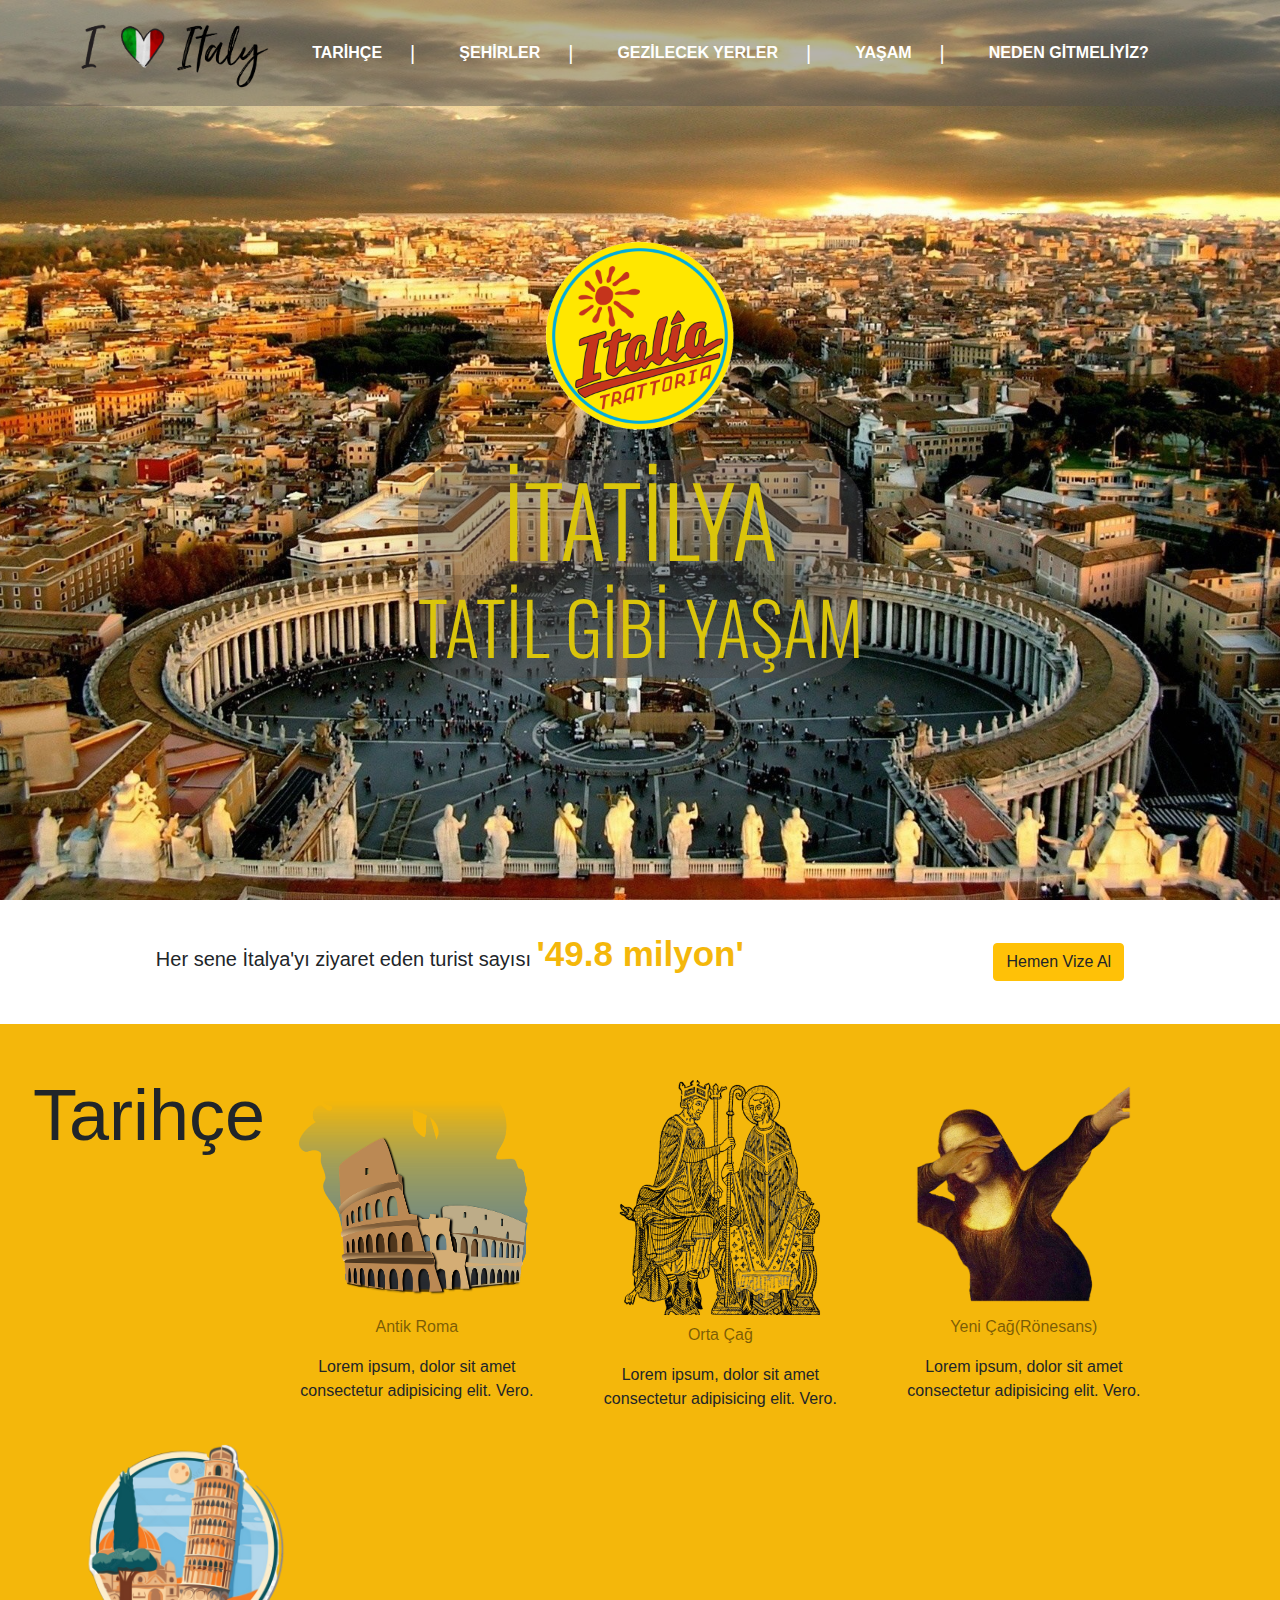
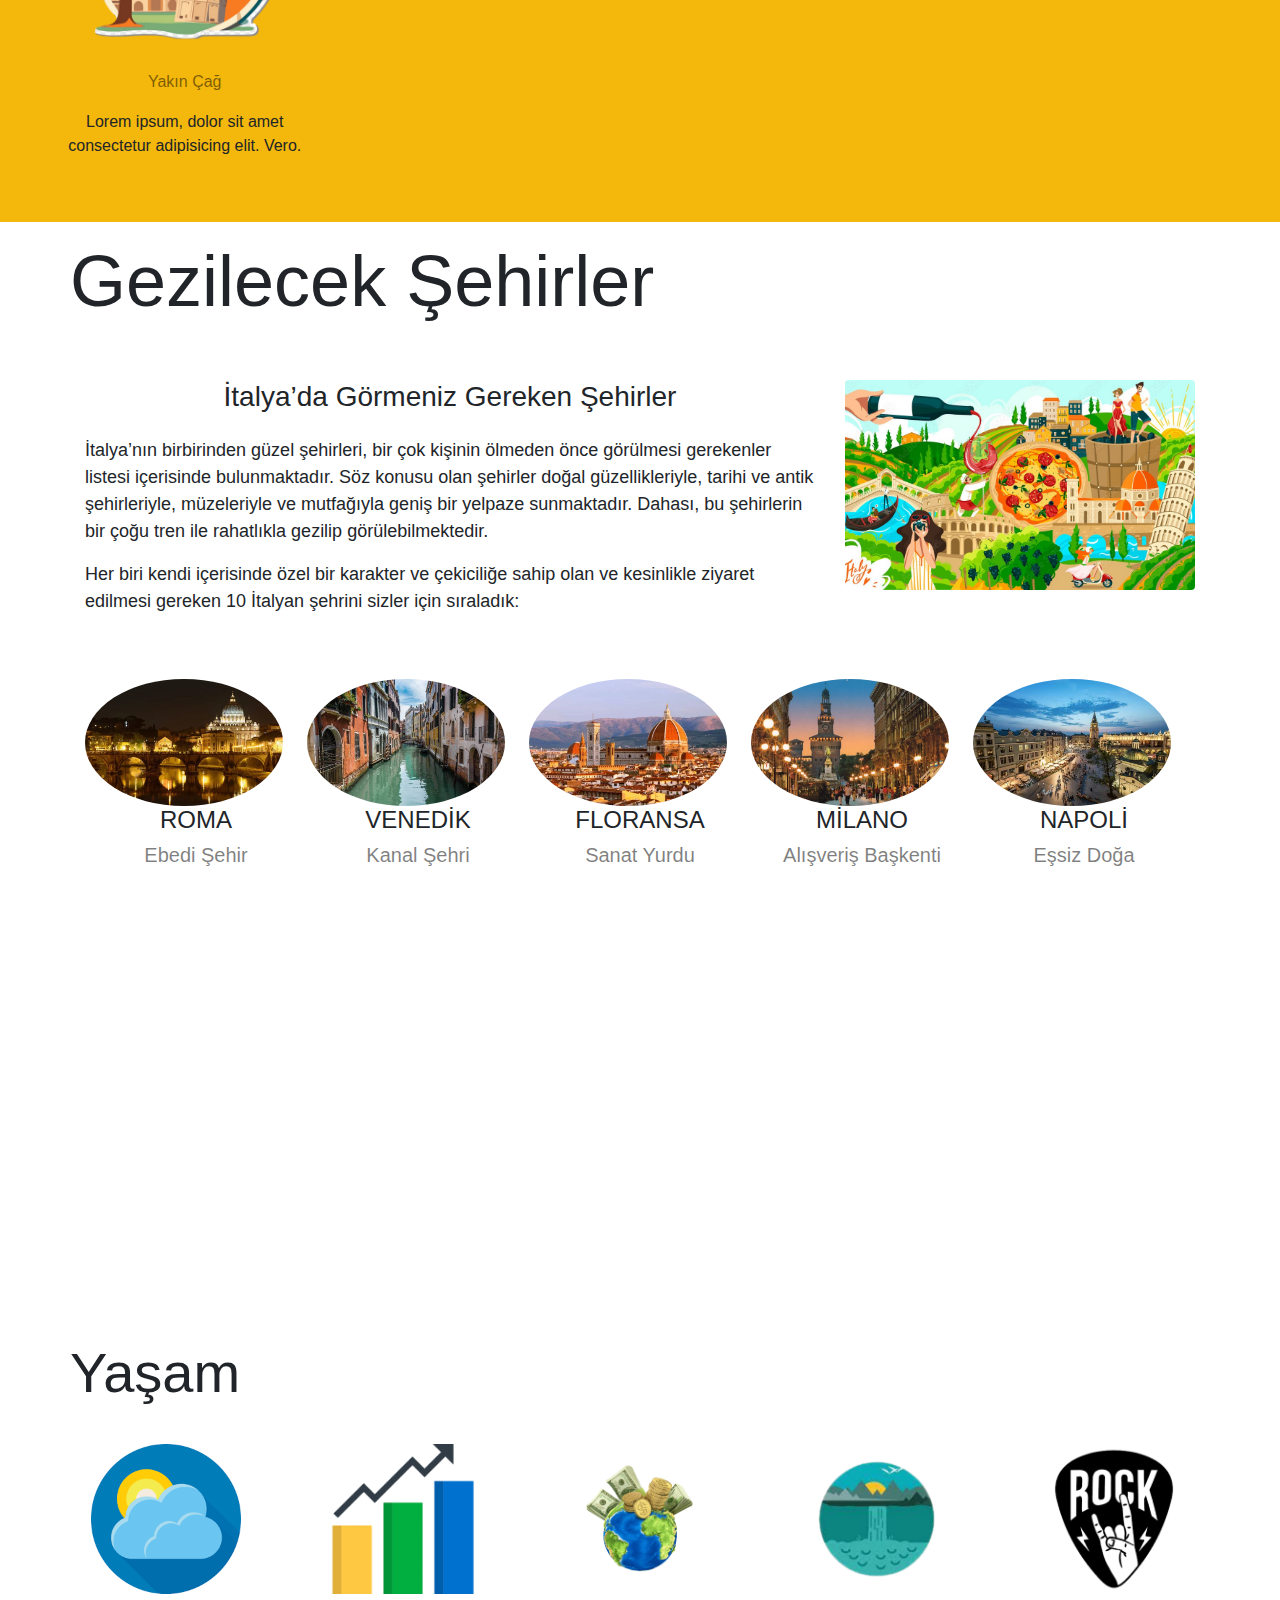
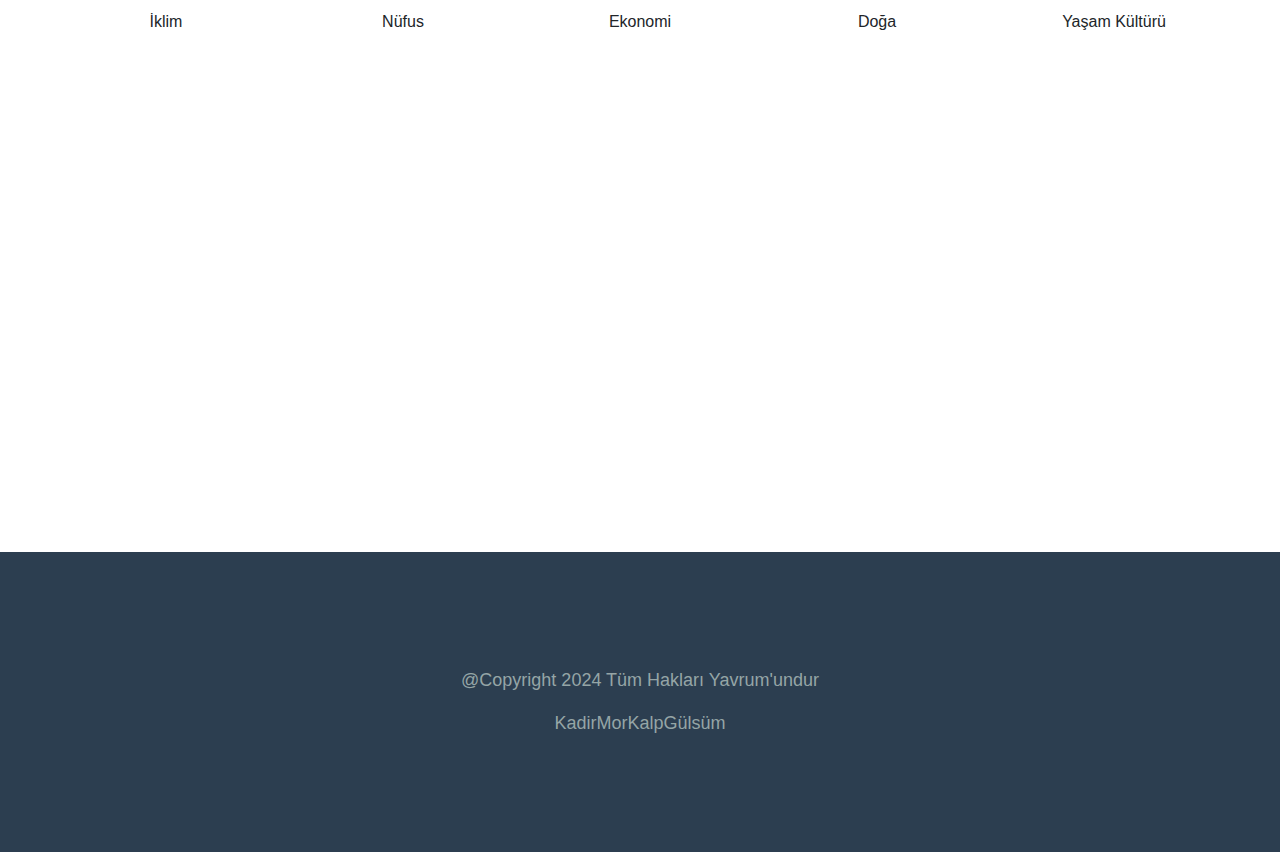
<file: Görseller/index.html>
<!DOCTYPE html>
<html lang="en">

<head>
  <meta charset="UTF-8">
  <meta name="viewport" content="width=device-width, initial-scale=1.0">
  <title>My Love & Italy</title>
  <link rel="icon" href="apple-touch-icon.png" type="image/x-icon" />
  <link rel="stylesheet" href="bootstrap.css">
  <link href="https://cdn.jsdelivr.net/npm/bootstrap@5.0.2/dist/css/bootstrap.min.css" rel="stylesheet"
    integrity="sha384-EVSTQN3/azprG1Anm3QDgpJLIm9Nao0Yz1ztcQTwFspd3yD65VohhpuuCOmLASjC" crossorigin="anonymous">
  <link rel="stylesheet" href="stil.css">
  <script src="bootstrap.js"></script>
  <link rel="preconnect" href="https://fonts.googleapis.com">
  <link rel="preconnect" href="https://fonts.gstatic.com" crossorigin>
  <link
    href="https://fonts.googleapis.com/css2?family=Jersey+15&family=Jersey+25&family=Kanit:ital,wght@0,100;0,200;0,300;0,400;0,500;0,600;0,700;0,800;0,900;1,100;1,200;1,300;1,400;1,500;1,600;1,700;1,800;1,900&family=Oswald:wght@200..700&family=Pacifico&family=Rowdies:wght@300;400;700&display=swap"
    rel="stylesheet">
  <link rel="stylesheet" href="https://cdnjs.cloudflare.com/ajax/libs/font-awesome/6.5.2/css/all.min.css"
    integrity="sha512-SnH5WK+bZxgPHs44uWIX+LLJAJ9/2PkPKZ5QiAj6Ta86w+fsb2TkcmfRyVX3pBnMFcV7oQPJkl9QevSCWr3W6A=="
    crossorigin="anonymous" referrerpolicy="no-referrer" />
</head>

<body>
  <div class="ust-kisim">
    <nav class="navbar navbar-expand-lg bg-body-tertiary nav-bg">
      <div class="container p-0">
        <a class="navbar-brand" href="index.html">
          <img class="img-fluid logo" src="logo.png" alt="">
        </a>
        <button class="navbar-toggler" type="button" data-bs-toggle="collapse" data-bs-target="#navbarSupportedContent"
          aria-controls="navbarSupportedContent" aria-expanded="false" aria-label="Toggle navigation">
          <span class="navbar-toggler-icon"></span>
        </button>
        <div class="collapse navbar-collapse" id="navbarSupportedContent">
          <ul class="navbar-nav ms-auto mb-2 mb-lg-0">
            <li class="nav-item d-flex align-items-center p-2">
              <a class="nav-link active" aria-current="page" href="tarihce.html">TARİHÇE</a>
              <span class="ayrac">|</span>
            </li>
            <li class="nav-item d-flex align-items-center p-2">
              <a class="nav-link" href="sehirler.html">ŞEHİRLER</a>
              <span class="ayrac">|</span>
            </li>
            <li class="nav-item d-flex align-items-center p-2">
              <a class="nav-link" href="gezilecek.html">GEZİLECEK YERLER</a>
              <span class="ayrac">|</span>
            </li>
            <li class="nav-item d-flex align-items-center p-2">
              <a class="nav-link" href="yasam.html">YAŞAM</a>
              <span class="ayrac">|</span>
            </li>
            <li class="nav-item d-flex align-items-center p-2">
              <a class="nav-link" href="neden.html">NEDEN GİTMELİYİZ?</a>

            </li>
          </ul>

        </div>
      </div>
    </nav>
    <div class="container">
      <div class="row">
        <div class="col-md-12 d-flex flex-column align-items-center justify-content-center">
          <img src="Italia-Logo5.png" class="img-fluid logo2 bosluk mb-4 " alt="">
          <div class="yazi">
            <h1 class="display-1 text-center fw-bold shadow-lg">İTATİLYA</h1>
            <h2 class="display-3 text-center">TATİL GİBİ YAŞAM</h2>
          </div>
        </div>
      </div>
    </div>
  </div>
  <div class="container-fluid mt-3 mb-3">
    <div class="row p-3">
      <div class="col-md-12 vize d-flex justify-content-around align-items-center">
        <p class="imza">
          <i class="fa-solid fa-quote-left tirnak"></i>
          Her sene İtalya'yı ziyaret eden turist sayısı <span class="tirnak"> '49.8 milyon'</span>
        </p>
        <button class="btn btn-warning">Hemen Vize Al</button>
      </div>
    </div>
  </div>
  <div class="container-fluid tarihce p-5">
    <div class="row text-center">
      <h3 class="display-3 text-center pb-4">Tarihçe</h3>
      <div class="col-md-3 mt2">
        <img src="kolezyum2.png" class="img-fluid tarihce-ikon " alt="">
        <p class="text-black-50 fw-bolder mt-2">
          Antik Roma
        </p>
        <p>Lorem ipsum, dolor sit amet consectetur adipisicing elit. Vero.</p>
      </div>
      <div class="col-md-3 mt-2">
        <img src="ortacagita.png" class="img-fluid tarihce-ikon" alt="">
        <p class="text-black-50 fw-bolder mt-2">
          Orta Çağ
        </p>
        <p>Lorem ipsum, dolor sit amet consectetur adipisicing elit. Vero.</p>
      </div>
      <div class="col-md-3 mt2">
        <img src="monalisalogo.png" class="img-fluid tarihce-ikon " alt="">
        <p class="text-black-50 fw-bolder mt-2">
          Yeni Çağ(Rönesans)
        </p>
        <p>Lorem ipsum, dolor sit amet consectetur adipisicing elit. Vero.</p>
      </div>
      <div class="col-md-3 mt2">
        <img src="pisa.png" class="img-fluid tarihce-ikon " alt="">
        <p class="text-black-50 fw-bolder mt-2">
          Yakın Çağ
        </p>
        <p>Lorem ipsum, dolor sit amet consectetur adipisicing elit. Vero.</p>
      </div>
    </div>
  </div>
  <div class="gezilecek container py-3">
    <div class="row">
      <h2 class="display-3 text-center">Gezilecek Şehirler</h2>
      <div class="col-md-8 pt-5  ">
        <h3 style="padding-bottom: 15px; text-align: center;">İtalya’da Görmeniz Gereken Şehirler</h3>
        <p class="genel-yazi">İtalya’nın birbirinden güzel şehirleri, bir çok kişinin ölmeden önce görülmesi gerekenler
          listesi içerisinde
          bulunmaktadır. Söz konusu olan şehirler doğal güzellikleriyle, tarihi ve antik şehirleriyle, müzeleriyle ve
          mutfağıyla geniş bir yelpaze sunmaktadır. Dahası, bu şehirlerin bir çoğu tren ile rahatlıkla gezilip
          görülebilmektedir.</p>
        <p class="genel-yazi">Her biri kendi içerisinde özel bir karakter ve çekiciliğe sahip olan ve kesinlikle ziyaret
          edilmesi gereken 10
          İtalyan şehrini sizler için sıraladık:</p>
      </div>
      <div class="col-md-4">
        <img src="tabloitalogo.jpg" class="img-fluid anime mt-5 d-md-flex rounded" alt="">
      </div>
      <div class="col-md-12 d-md-flex justify-content-md-between ">
        <div class="sehirler d-md-flex flex-md-column mt-5 text-center ">
          <img src="roma.jpg" class="rounded-circle mr-4 img-fluid">
          <h4 class="text-black">ROMA</h4>
          <h5 class="text-black-50">Ebedi Şehir</h5>
        </div>
        <div class="sehirler mt-5 d-md-flex flex-md-column text-center ">
           <img src="venedik.jpg" class="rounded-circle mr-4 img-fluid">
          <h4 class="text-black">VENEDİK</h4>
          <h5 class="text-black-50">Kanal Şehri</h5>
        </div>
        <div class="sehirler mt-5 d-md-flex flex-md-column text-center ">
          <img src="floransa.jpg" class="rounded-circle mr-4 img-fluid">
          <h4 class="text-black">FLORANSA</h4>
          <h5 class="text-black-50">Sanat Yurdu</h5>
        </div>
        <div class="sehirler mt-5 d-md-flex flex-md-column text-center ">
         <img src="milano.jpg" class="rounded-circle mr-4 img-fluid">
          <h4 class="text-black">MİLANO</h4>
          <h5 class="text-black-50">Alışveriş Başkenti</h5>
        </div>
        <div class="sehirler mt-5 d-md-flex flex-md-column text-center ">
          <img src="napoli.jpg" class="rounded-circle mr-4 img-fluid">
          <h4 class="text-black">NAPOLİ</h4>
          <h5 class="text-black-50">Eşsiz Doğa</h5>
        </div>
      </div>
    </div>
  </div>
  <div class="container-fluid p-5 slogan text-center">
    <p class="söz text-center mt-5">
      <i class="fa-solid fa-quote-left tirnak1"></i>
      İtalyanların Bel Paese yani Güzel Ülke olarak tanımladıkları İtalya<i class="fa-solid fa-quote-right tirnak1"></i>
    </p>
    <p class="mt-5"><i class="fa-solid pizza-ikon fa-pizza-slice"></i></p>

  </div>
  <div class="container mt-5">
    <div class="row">
      <h3 class="text-center display-4 mb-3">Yaşam</h3>
      <div class="col-md-12 mt-3 d-md-flex  justify-content-md-between">
        <div class="kategoriler text-center flex-column d-md-block ">
         <a href="https://tr.wikipedia.org/wiki/%C4%B0talya#%C4%B0klim" target="_blank"> <img src="itaiklim.png" class=" img-fluid" alt=""></a>
          <p class="mt-3">İklim</p>
        </div>
        <div class="kategoriler text-center">
         <a href="https://tr.wikipedia.org/wiki/%C4%B0talya#Demografi" target="_blank"> <img src="itanüfus1.png" class=" img-fluid" alt=""></a>
          <p class="mt-3">Nüfus</p>
        </div>
        <div class="kategoriler text-center">
          <a href="https://tr.wikipedia.org/wiki/%C4%B0talya#Ekonomi" target="_blank"><img src="itaekonomi1.png" class=" img-fluid" alt=""></a>
          <p class="mt-3">Ekonomi</p>
        </div>
        <div class="kategoriler text-center">
          <a href="https://tr.wikipedia.org/wiki/%C4%B0talya#Co%C4%9Frafya" target="_blank"><img src="itadoga1.png" class=" img-fluid" alt=""></a>
          <p class="mt-3">Doğa</p>
        </div>
        <div class="kategoriler text-center">
          <a href="https://tr.wikipedia.org/wiki/%C4%B0talya#K%C3%BClt%C3%BCr" target="_blank"><img src="itagece1.png" class=" img-fluid" alt=""></a>
          <p class="mt-3">Yaşam Kültürü</p>
        </div>
      </div>
    </div>
  </div>
  <div class="container-fluid mt-5 mb-5 p-5 neden">
    <div class="row">
      <div class="nedenler">
      <h3 class="display-4 text-center text-white fw-bold ml-5 pb-4">Neden Gitmeliyiz</h3>
      <ul class="text-white fw-bold">
        <li>Çünkü neden gitmeyelim.</li>
        <li>Birlikte yaşayabilmek için gözlerden uzak olmak her şeyi kolaylaştıracak.</li>
        <li>İkimizin tabiatı da bu topraklarda birer anomaliyken, İtalya gibi Avrupa lokasyonlarında fazlasıyla kabul görecek türden.</li>
        <li>Hayat mutsuz olmayı kabullenmek için kısa.</li>
      </ul>
    </div>
    </div>
  </div>
  <div class="container-fluid footer">
    <div class="row">
      <div class="col-md-12 footer-sütun d-flex flex-column justify-content-center align-items-center">
        <div class="icons">
          <i class="fa-brands fa-square-instagram fa-3x me-2"></i>
          <i class="fa-brands fa-square-youtube fa-3x me-2"></i>
          <i class="fa-brands fa-square-x-twitter fa-3x me-2"></i>
        </div>
        <p class="mt-3">@Copyright 2024 Tüm Hakları Yavrum'undur </p>
         <p>KadirMorKalpGülsüm</p> 
       
      </div>
    </div>
  </div>
  

















  <script src="https://cdn.jsdelivr.net/npm/bootstrap@5.0.2/dist/js/bootstrap.min.js"
    integrity="sha384-cVKIPhGWiC2Al4u+LWgxfKTRIcfu0JTxR+EQDz/bgldoEyl4H0zUF0QKbrJ0EcQF"
    crossorigin="anonymous"></script>

</body>

</html>
</file>
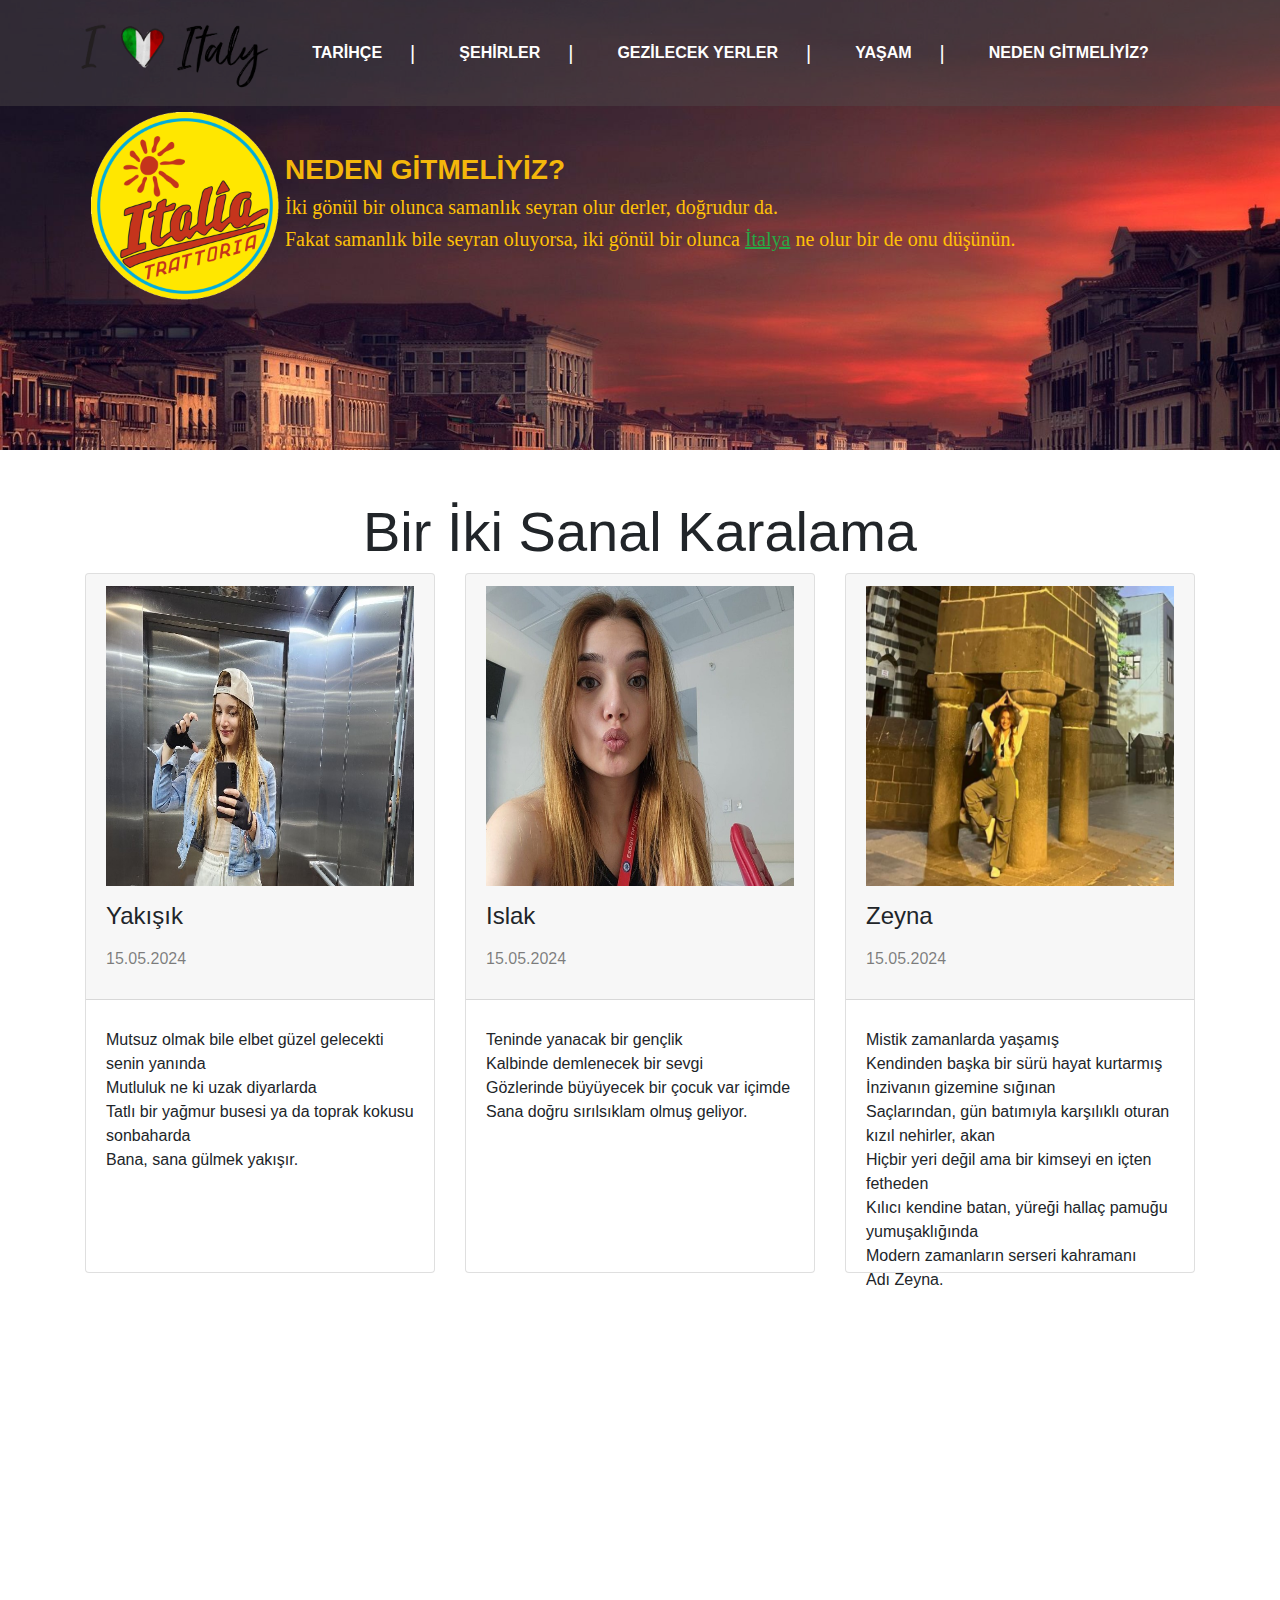
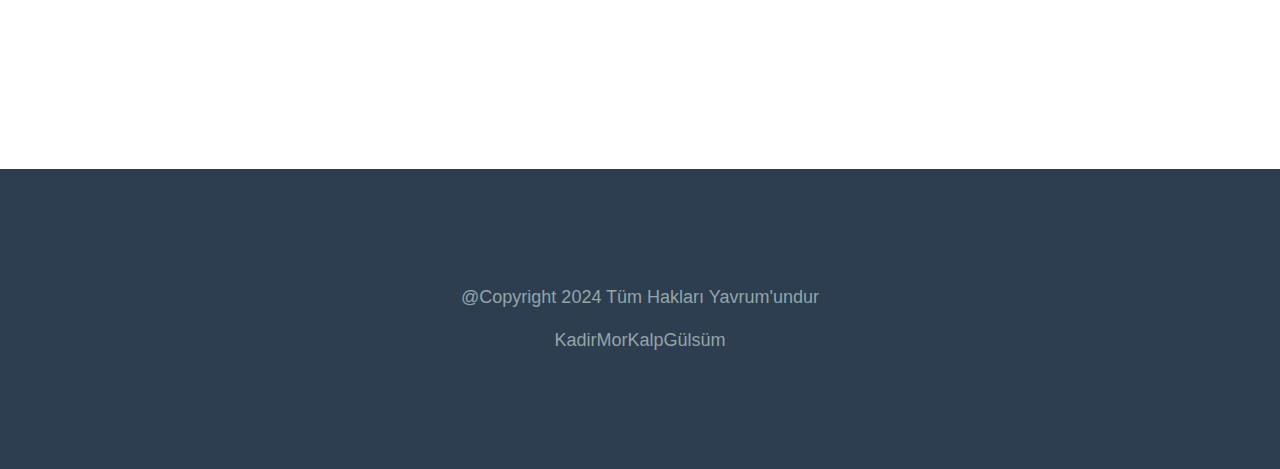
<file: Görseller/neden.html>
<!DOCTYPE html>
<html lang="en">

<head>
    <meta charset="UTF-8">
    <meta name="viewport" content="width=device-width, initial-scale=1.0">
    <title>Neden / My Love & Italy</title>
    <link rel="icon" href="apple-touch-icon.png" type="image/x-icon" />
    <link rel="stylesheet" href="bootstrap.css">
    <link href="https://cdn.jsdelivr.net/npm/bootstrap@5.0.2/dist/css/bootstrap.min.css" rel="stylesheet"
        integrity="sha384-EVSTQN3/azprG1Anm3QDgpJLIm9Nao0Yz1ztcQTwFspd3yD65VohhpuuCOmLASjC" crossorigin="anonymous">
    <link rel="stylesheet" href="stil.css">
    <script src="bootstrap.js"></script>
    <link rel="preconnect" href="https://fonts.googleapis.com">
    <link rel="preconnect" href="https://fonts.gstatic.com" crossorigin>
    <link
        href="https://fonts.googleapis.com/css2?family=Jersey+15&family=Jersey+25&family=Kanit:ital,wght@0,100;0,200;0,300;0,400;0,500;0,600;0,700;0,800;0,900;1,100;1,200;1,300;1,400;1,500;1,600;1,700;1,800;1,900&family=Oswald:wght@200..700&family=Pacifico&family=Rowdies:wght@300;400;700&display=swap"
        rel="stylesheet">
    <link rel="stylesheet" href="https://cdnjs.cloudflare.com/ajax/libs/font-awesome/6.5.2/css/all.min.css"
        integrity="sha512-SnH5WK+bZxgPHs44uWIX+LLJAJ9/2PkPKZ5QiAj6Ta86w+fsb2TkcmfRyVX3pBnMFcV7oQPJkl9QevSCWr3W6A=="
        crossorigin="anonymous" referrerpolicy="no-referrer" />
</head>

<body>
    <div class="ust-kisim-sayfalar">
        <nav class="navbar navbar-expand-lg bg-body-tertiary nav-bg">
            <div class="container p-0">
                <a class="navbar-brand" href="index.html">
                    <img class="img-fluid logo" src="logo.png" alt="">
                </a>
                <button class="navbar-toggler" type="button" data-bs-toggle="collapse"
                    data-bs-target="#navbarSupportedContent" aria-controls="navbarSupportedContent"
                    aria-expanded="false" aria-label="Toggle navigation">
                    <span class="navbar-toggler-icon"></span>
                </button>
                <div class="collapse navbar-collapse" id="navbarSupportedContent">
                    <ul class="navbar-nav ms-auto mb-2 mb-lg-0">
                        <li class="nav-item d-flex align-items-center p-2">
                            <a class="nav-link active" aria-current="page" href="tarihce.html">TARİHÇE</a>
                            <span class="ayrac">|</span>
                        </li>
                        <li class="nav-item d-flex align-items-center p-2">
                            <a class="nav-link" href="sehirler.html">ŞEHİRLER</a>
                            <span class="ayrac">|</span>
                        </li>
                        <li class="nav-item d-flex align-items-center p-2">
                            <a class="nav-link" href="gezilecek.html">GEZİLECEK YERLER</a>
                            <span class="ayrac">|</span>
                        </li>
                        <li class="nav-item d-flex align-items-center p-2">
                            <a class="nav-link" href="yasam.html">YAŞAM</a>
                            <span class="ayrac">|</span>
                        </li>
                        <li class="nav-item d-flex align-items-center p-2">
                            <a class="nav-link" href="neden.html">NEDEN GİTMELİYİZ?</a>

                        </li>
                    </ul>

                </div>
            </div>
        </nav>
        <div class="container">
            <div class="row">
                <div class="col-md-12 d-flex align-items-center header-yuk">
                    <img src="Italia-Logo5.png" class="img-fluid logo2" alt="">
                    <div class="sayfa-baslik ms-4">
                        <h3>NEDEN GİTMELİYİZ?</h3>
                        <div>
                            <h5 class="text-warning sehirlerbilgi">İki gönül bir olunca samanlık seyran olur derler,
                                doğrudur da.</h5>
                            <h5 class="text-warning sehirlerbilgi">Fakat samanlık bile seyran oluyorsa, iki gönül bir
                                olunca <span style="text-decoration: underline;"
                                    class="fw-bold text-success">İtalya</span> ne olur bir de onu düşünün.</h5>
                        </div>
                    </div>

                </div>
            </div>
        </div>
    </div>

    <div class="container my-5">
        <h1 class="display-4 text-center">Bir İki Sanal Karalama</h1>
        <div class="row">
            <div class="col-md-4">
                
                <div class="card siirler">
                    <div class="card-header"><img src="yavrum2.jpg" class="img-fluid yavrum w-100" alt="">
                        <h4 class="my-3">Yakışık</h4>
                        <p class="text-black-50"><i class="fa-solid fa-heart me-2"></i>15.05.2024</p>
                    </div>
                    <div class="card-body">
                        <p class="my-2">Mutsuz olmak bile elbet güzel gelecekti senin yanında <br>
                            Mutluluk ne ki uzak diyarlarda <br>
                            Tatlı bir yağmur busesi ya da toprak kokusu sonbaharda <br>
                            Bana, sana gülmek yakışır.
                        </p>
                    </div>
                </div>

            </div>
            <div class="col-md-4">
                <div class="card siirler">
                    <div class="card-header"><img src="yavrum3.jpg" class="img-fluid yavrum w-100" alt="">
                        <h4 class="my-3">Islak</h4>
                        <p class="text-black-50"><i class="fa-brands fa-gratipay me-2"></i>15.05.2024</p>
                    </div>
                    <div class="card-body">
                        <p class="my-2">
                            Teninde yanacak bir gençlik <br>
                            Kalbinde demlenecek bir sevgi <br>
                            Gözlerinde büyüyecek bir çocuk var içimde<br>
                            Sana doğru sırılsıklam olmuş geliyor.
                        </p>
                    </div>
                </div>
            </div>
            <div class="col-md-4">
                <div class="card siirler">
                    <div class="card-header"> <img src="yavrum7.png" class="img-fluid yavrum w-100" alt="">
                        <h4 class="my-3">Zeyna</h4>
                        <p class="text-black-50"><i class="fa-regular fa-heart me-2"></i>15.05.2024</p>
                    </div>
                    <div class="card-body">
                        <p class="my-2">
                            Mistik zamanlarda yaşamış <br>
                            Kendinden başka bir sürü hayat kurtarmış <br>
                            İnzivanın gizemine sığınan <br>
                            Saçlarından, gün batımıyla karşılıklı oturan kızıl nehirler, akan <br>
                            Hiçbir yeri değil ama bir kimseyi en içten fetheden <br>
                            Kılıcı kendine batan, yüreği hallaç pamuğu yumuşaklığında <br>
                            Modern zamanların serseri kahramanı <br>
                            Adı Zeyna.
                        </p>
                    </div>
                </div>

            </div>
        </div>
    </div>
    <div class="container-fluid mt-5 mb-5 p-5 neden">
        <div class="row">
          <div class="nedenler">
          <h3 class="display-4 text-center text-white fw-bold ml-5 pb-4">Neden Gitmeliyiz</h3>
          <ul class="text-white fw-bold">
            <li>Çünkü neden gitmeyelim.</li>
            <li>Birlikte yaşayabilmek için gözlerden uzak olmak her şeyi kolaylaştıracak.</li>
            <li>İkimizin tabiatı da bu topraklarda birer anomaliyken, İtalya gibi Avrupa lokasyonlarında fazlasıyla kabul görecek türden.</li>
            <li>Hayat mutsuz olmayı kabullenmek için kısa.</li>
          </ul>
        </div>
        </div>
      </div>




    <div class="container-fluid d-md-block footer">
        <div class="row">
            <div class="col-md-12 footer-sütun d-flex flex-column justify-content-center align-items-center">
                <div class="icons">
                    <i class="fa-brands fa-square-instagram fa-3x me-2"></i>
                    <i class="fa-brands fa-square-youtube fa-3x me-2"></i>
                    <i class="fa-brands fa-square-x-twitter fa-3x me-2"></i>
                </div>
                <p class="mt-3">@Copyright 2024 Tüm Hakları Yavrum'undur </p>
                <p>KadirMorKalpGülsüm</p>

            </div>
        </div>
    </div>
</file>
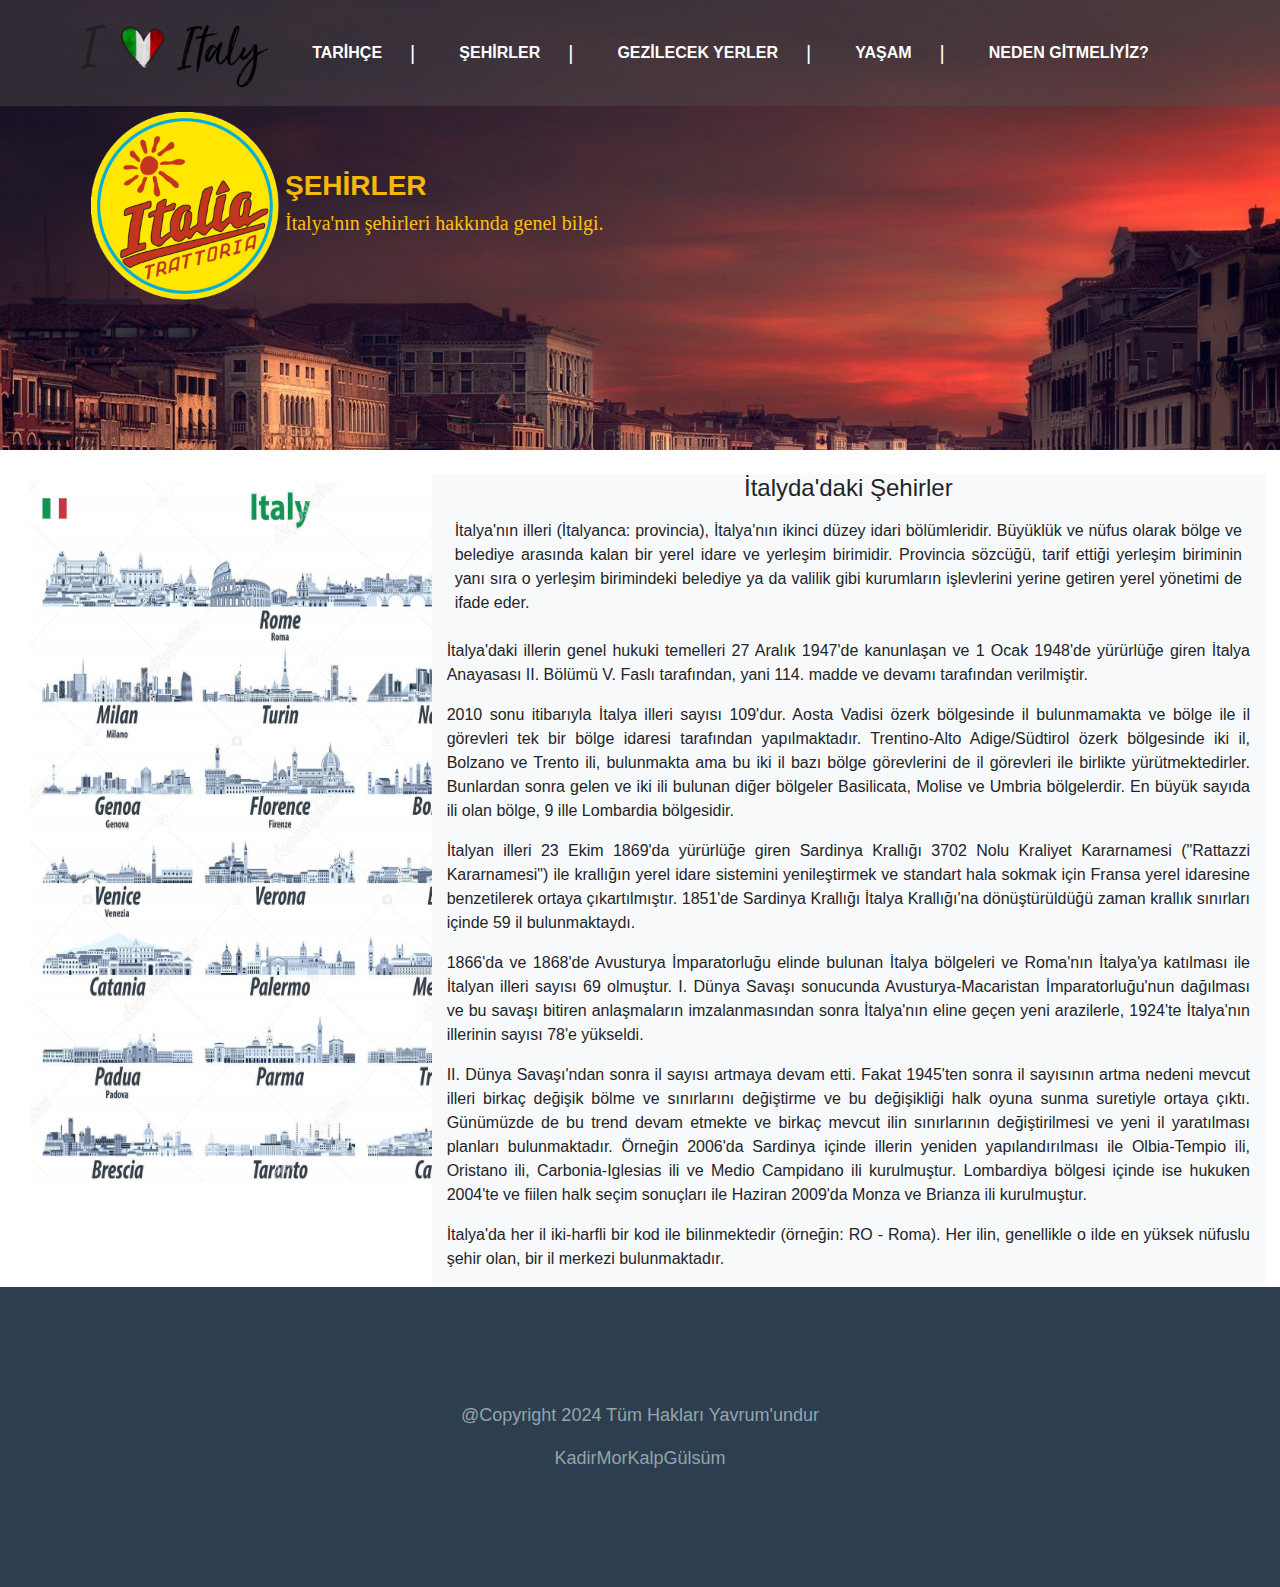
<file: Görseller/sehirler.html>
<!DOCTYPE html>
<html lang="en">

<head>
    <meta charset="UTF-8">
    <meta name="viewport" content="width=device-width, initial-scale=1.0">
    <title>Şehirler / My Love & Italy</title>
    <link rel="icon" href="apple-touch-icon.png" type="image/x-icon" />
    <link rel="stylesheet" href="bootstrap.css">
    <link href="https://cdn.jsdelivr.net/npm/bootstrap@5.0.2/dist/css/bootstrap.min.css" rel="stylesheet"
        integrity="sha384-EVSTQN3/azprG1Anm3QDgpJLIm9Nao0Yz1ztcQTwFspd3yD65VohhpuuCOmLASjC" crossorigin="anonymous">
    <link rel="stylesheet" href="stil.css">
    <script src="bootstrap.js"></script>
    <link rel="preconnect" href="https://fonts.googleapis.com">
    <link rel="preconnect" href="https://fonts.gstatic.com" crossorigin>
    <link
        href="https://fonts.googleapis.com/css2?family=Jersey+15&family=Jersey+25&family=Kanit:ital,wght@0,100;0,200;0,300;0,400;0,500;0,600;0,700;0,800;0,900;1,100;1,200;1,300;1,400;1,500;1,600;1,700;1,800;1,900&family=Oswald:wght@200..700&family=Pacifico&family=Rowdies:wght@300;400;700&display=swap"
        rel="stylesheet">
    <link rel="stylesheet" href="https://cdnjs.cloudflare.com/ajax/libs/font-awesome/6.5.2/css/all.min.css"
        integrity="sha512-SnH5WK+bZxgPHs44uWIX+LLJAJ9/2PkPKZ5QiAj6Ta86w+fsb2TkcmfRyVX3pBnMFcV7oQPJkl9QevSCWr3W6A=="
        crossorigin="anonymous" referrerpolicy="no-referrer" />
</head>

<body>
    <div class="ust-kisim-sayfalar">
        <nav class="navbar navbar-expand-lg bg-body-tertiary nav-bg">
            <div class="container p-0">
                <a class="navbar-brand" href="index.html">
                    <img class="img-fluid logo" src="logo.png" alt="">
                </a>
                <button class="navbar-toggler" type="button" data-bs-toggle="collapse"
                    data-bs-target="#navbarSupportedContent" aria-controls="navbarSupportedContent"
                    aria-expanded="false" aria-label="Toggle navigation">
                    <span class="navbar-toggler-icon"></span>
                </button>
                <div class="collapse navbar-collapse" id="navbarSupportedContent">
                    <ul class="navbar-nav ms-auto mb-2 mb-lg-0">
                        <li class="nav-item d-flex align-items-center p-2">
                            <a class="nav-link active" aria-current="page" href="tarihce.html">TARİHÇE</a>
                            <span class="ayrac">|</span>
                        </li>
                        <li class="nav-item d-flex align-items-center p-2">
                            <a class="nav-link" href="sehirler.html">ŞEHİRLER</a>
                            <span class="ayrac">|</span>
                        </li>
                        <li class="nav-item d-flex align-items-center p-2">
                            <a class="nav-link" href="gezilecek.html">GEZİLECEK YERLER</a>
                            <span class="ayrac">|</span>
                        </li>
                        <li class="nav-item d-flex align-items-center p-2">
                            <a class="nav-link" href="yasam.html">YAŞAM</a>
                            <span class="ayrac">|</span>
                        </li>
                        <li class="nav-item d-flex align-items-center p-2">
                            <a class="nav-link" href="neden.html">NEDEN GİTMELİYİZ?</a>

                        </li>
                    </ul>

                </div>
            </div>
        </nav>
        <div class="container">
            <div class="row">
                <div class="col-md-12 d-flex align-items-center header-yuk">
                    <img src="Italia-Logo5.png" class="img-fluid logo2" alt="">
                    <div class="sayfa-baslik ms-4">
                        <h3>ŞEHİRLER</h3>
                        <div>
                            <h5 class="text-warning sehirlerbilgi">İtalya'nın şehirleri hakkında genel bilgi.</h5>
                        </div>
                    </div>

                </div>
            </div>
        </div>
    </div>

    <div class="container-fluid mt-4 sehirlerbilgi2">
        <div class="row">
            <div class="col-md-12 d-flex ">
                <div class="col-md-4 mt-2"><img src="sehirsilüetleri.jpg" class="sehirsilüet1"></div>
                <div class="col-md-8 bg-light">
                    <h4 class="text-center">İtalyda'daki Şehirler</h4>
                     <p class="p-2">İtalya'nın illeri (İtalyanca: provincia), İtalya'nın ikinci düzey idari bölümleridir.
                        Büyüklük ve
                        nüfus olarak bölge ve belediye arasında kalan bir yerel idare ve yerleşim birimidir. Provincia
                        sözcüğü, tarif ettiği yerleşim biriminin yanı sıra o yerleşim birimindeki belediye ya da valilik
                        gibi kurumların işlevlerini yerine getiren yerel yönetimi de ifade eder.</p>

                     <p>İtalya'daki illerin genel hukuki temelleri 27 Aralık 1947'de kanunlaşan ve 1 Ocak 1948'de
                        yürürlüğe giren İtalya Anayasası II. Bölümü V. Faslı tarafından, yani 114. madde ve devamı
                        tarafından verilmiştir.</p>

                     <p>2010 sonu itibarıyla İtalya illeri sayısı 109'dur. Aosta Vadisi özerk bölgesinde il bulunmamakta
                        ve bölge ile il görevleri tek bir bölge idaresi tarafından yapılmaktadır. Trentino-Alto
                        Adige/Südtirol özerk bölgesinde iki il, Bolzano ve Trento ili, bulunmakta ama bu iki il bazı
                        bölge görevlerini de il görevleri ile birlikte yürütmektedirler. Bunlardan sonra gelen ve iki
                        ili bulunan diğer bölgeler Basilicata, Molise ve Umbria bölgelerdir. En büyük sayıda ili olan
                        bölge, 9 ille Lombardia bölgesidir.</p>

                       <p>İtalyan illeri 23 Ekim 1869'da yürürlüğe giren Sardinya Krallığı 3702 Nolu Kraliyet Kararnamesi
                        ("Rattazzi Kararnamesi") ile krallığın yerel idare sistemini yenileştirmek ve standart hala sokmak
                        için Fransa yerel idaresine benzetilerek ortaya çıkartılmıştır. 1851'de Sardinya Krallığı İtalya
                        Krallığı'na dönüştürüldüğü zaman krallık sınırları içinde 59 il bulunmaktaydı.</p> 

                        <p> 1866'da ve 1868'de Avusturya İmparatorluğu elinde bulunan İtalya bölgeleri ve Roma'nın İtalya'ya
                         katılması ile İtalyan illeri sayısı 69 olmuştur. I. Dünya Savaşı sonucunda Avusturya-Macaristan
                         İmparatorluğu'nun dağılması ve bu savaşı bitiren anlaşmaların imzalanmasından sonra İtalya'nın eline
                         geçen yeni arazilerle, 1924'te İtalya'nın illerinin sayısı 78'e yükseldi.</p>

                        <p>II. Dünya Savaşı'ndan sonra il sayısı artmaya devam etti. Fakat 1945'ten sonra il sayısının artma
                        nedeni mevcut illeri birkaç değişik bölme ve sınırlarını değiştirme ve bu değişikliği halk oyuna
                        sunma suretiyle ortaya çıktı. Günümüzde de bu trend devam etmekte ve birkaç mevcut ilin sınırlarının
                        değiştirilmesi ve yeni il yaratılması planları bulunmaktadır. Örneğin 2006'da Sardinya içinde
                        illerin yeniden yapılandırılması ile Olbia-Tempio ili, Oristano ili, Carbonia-Iglesias ili ve Medio
                        Campidano ili kurulmuştur. Lombardiya bölgesi içinde ise hukuken 2004'te ve fiilen halk seçim
                        sonuçları ile Haziran 2009'da Monza ve Brianza ili kurulmuştur.</p>

                        <p>İtalya'da her il iki-harfli bir kod ile bilinmektedir (örneğin: RO - Roma). Her ilin, genellikle o
                        ilde en yüksek nüfuslu şehir olan, bir il merkezi bulunmaktadır.</p>
                </div>

            </div>
        </div>
    </div>



    <div class="container-fluid d-md-block footer">
        <div class="row">
            <div class="col-md-12 footer-sütun d-flex flex-column justify-content-center align-items-center">
                <div class="icons">
                    <i class="fa-brands fa-square-instagram fa-3x me-2"></i>
                    <i class="fa-brands fa-square-youtube fa-3x me-2"></i>
                    <i class="fa-brands fa-square-x-twitter fa-3x me-2"></i>
                </div>
                <p class="mt-3">@Copyright 2024 Tüm Hakları Yavrum'undur </p>
                <p>KadirMorKalpGülsüm</p>

            </div>
        </div>
    </div>
</file>
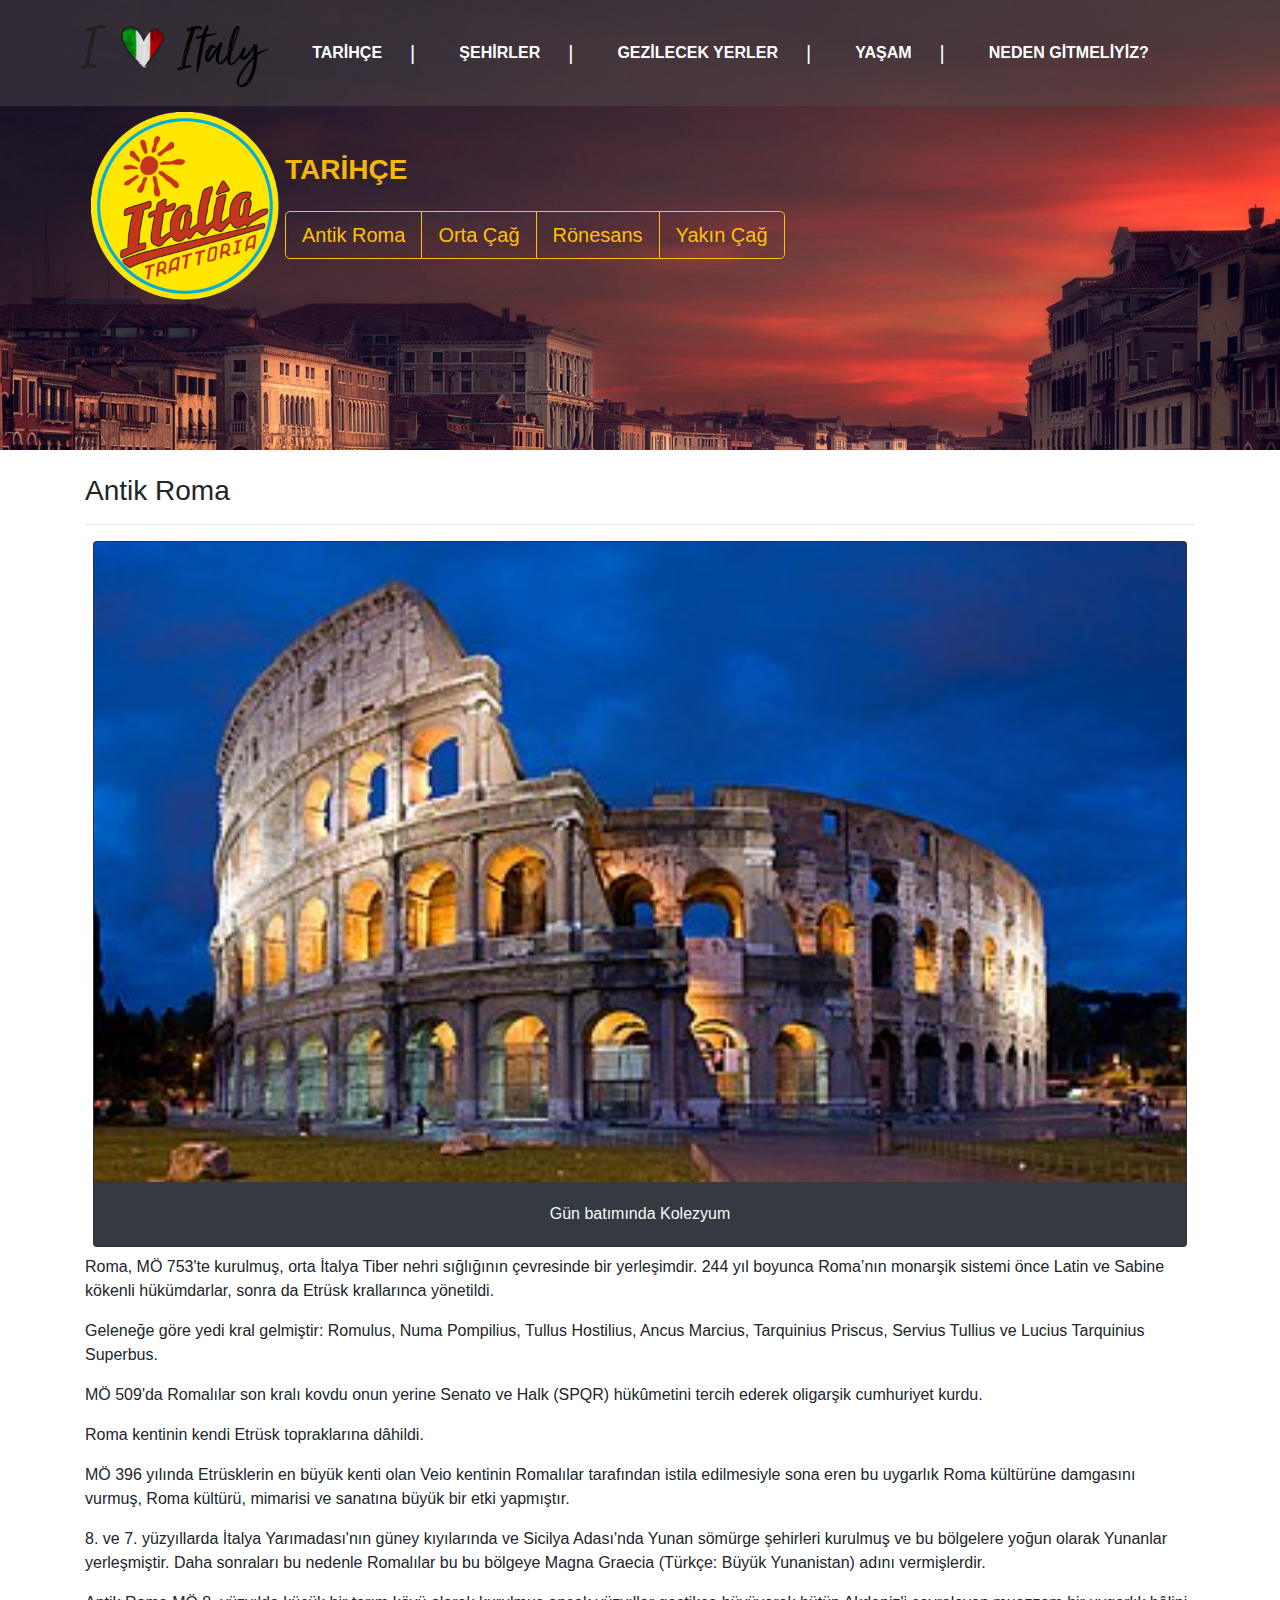
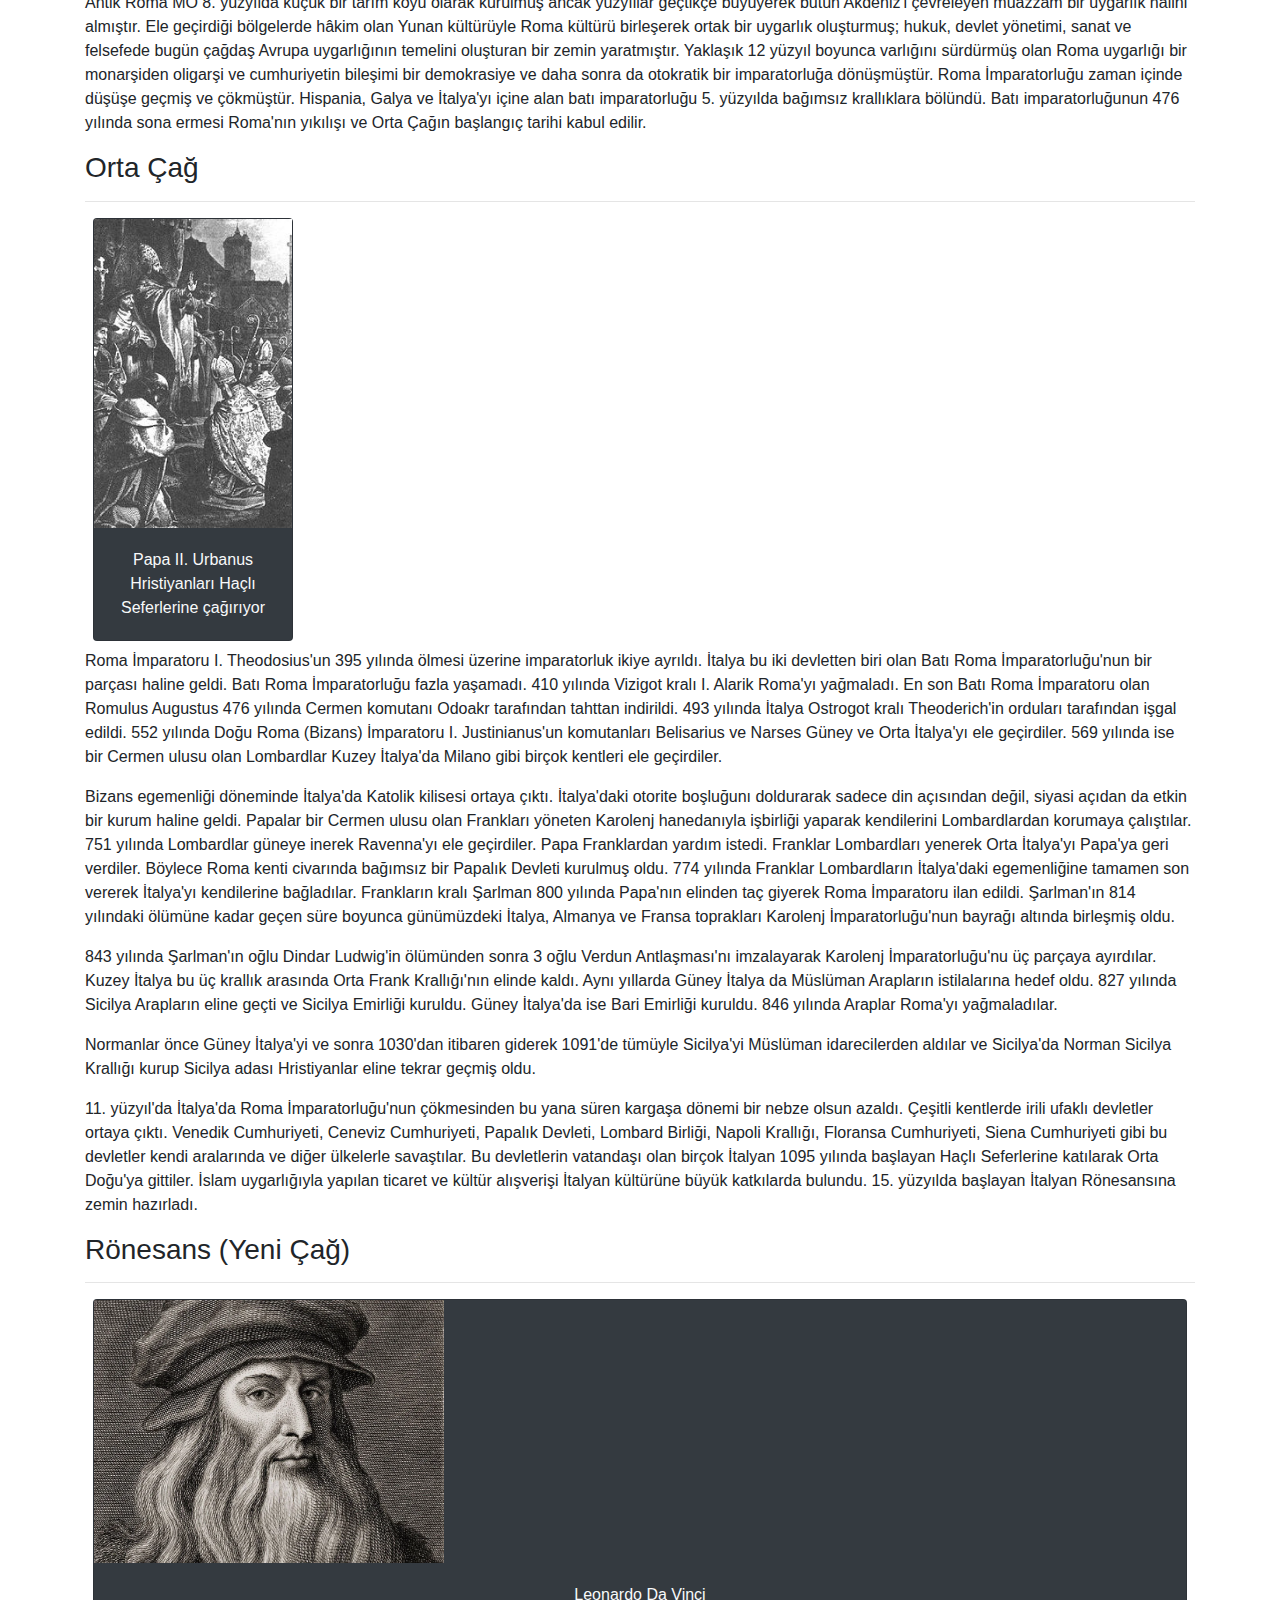
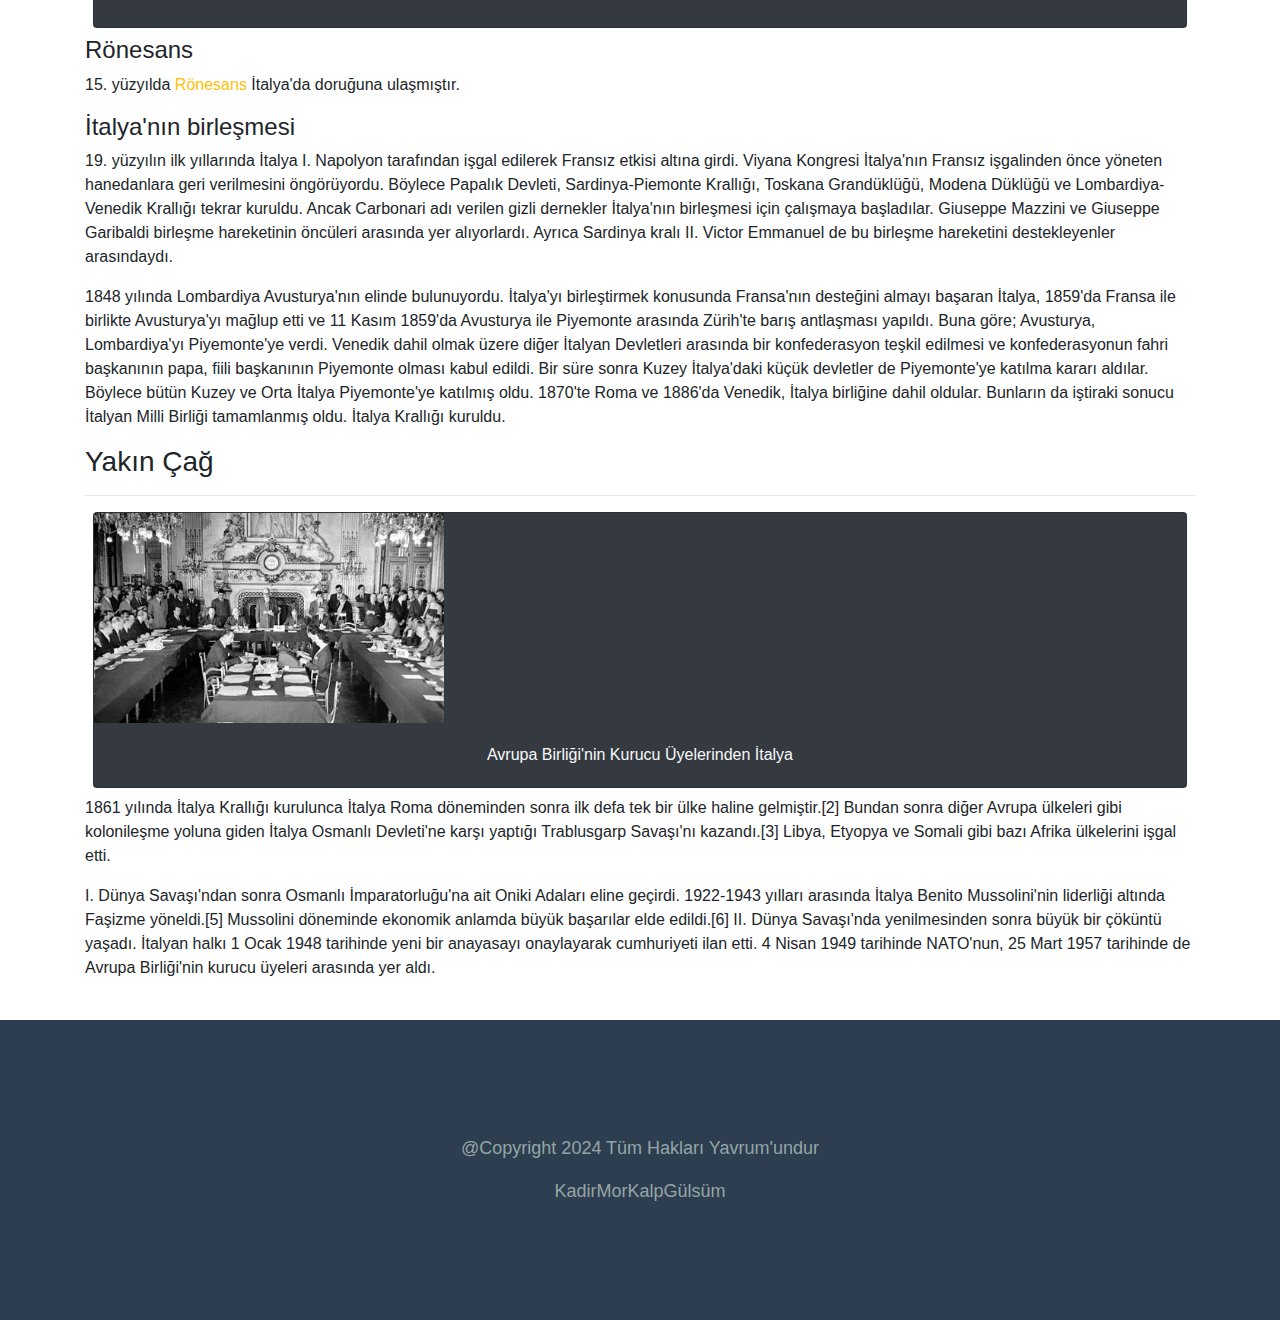
<file: Görseller/tarihce.html>
<!DOCTYPE html>
<html lang="en">

<head>
    <meta charset="UTF-8">
    <meta name="viewport" content="width=device-width, initial-scale=1.0">
    <title>Tarihçe / My Love & Italy</title>
    <link rel="icon" href="apple-touch-icon.png" type="image/x-icon" />
    <link rel="stylesheet" href="bootstrap.css">
    <link href="https://cdn.jsdelivr.net/npm/bootstrap@5.0.2/dist/css/bootstrap.min.css" rel="stylesheet"
        integrity="sha384-EVSTQN3/azprG1Anm3QDgpJLIm9Nao0Yz1ztcQTwFspd3yD65VohhpuuCOmLASjC" crossorigin="anonymous">
    <link rel="stylesheet" href="stil.css">
    <script src="bootstrap.js"></script>
    <link rel="preconnect" href="https://fonts.googleapis.com">
    <link rel="preconnect" href="https://fonts.gstatic.com" crossorigin>
    <link
        href="https://fonts.googleapis.com/css2?family=Jersey+15&family=Jersey+25&family=Kanit:ital,wght@0,100;0,200;0,300;0,400;0,500;0,600;0,700;0,800;0,900;1,100;1,200;1,300;1,400;1,500;1,600;1,700;1,800;1,900&family=Oswald:wght@200..700&family=Pacifico&family=Rowdies:wght@300;400;700&display=swap"
        rel="stylesheet">
    <link rel="stylesheet" href="https://cdnjs.cloudflare.com/ajax/libs/font-awesome/6.5.2/css/all.min.css"
        integrity="sha512-SnH5WK+bZxgPHs44uWIX+LLJAJ9/2PkPKZ5QiAj6Ta86w+fsb2TkcmfRyVX3pBnMFcV7oQPJkl9QevSCWr3W6A=="
        crossorigin="anonymous" referrerpolicy="no-referrer" />
</head>

<body>
    <div class="ust-kisim-sayfalar">
        <nav class="navbar navbar-expand-lg bg-body-tertiary nav-bg">
            <div class="container p-0">
                <a class="navbar-brand" href="index.html">
                    <img class="img-fluid logo" src="logo.png" alt="">
                </a>
                <button class="navbar-toggler" type="button" data-bs-toggle="collapse"
                    data-bs-target="#navbarSupportedContent" aria-controls="navbarSupportedContent"
                    aria-expanded="false" aria-label="Toggle navigation">
                    <span class="navbar-toggler-icon"></span>
                </button>
                <div class="collapse navbar-collapse" id="navbarSupportedContent">
                    <ul class="navbar-nav ms-auto mb-2 mb-lg-0">
                        <li class="nav-item d-flex align-items-center p-2">
                            <a class="nav-link active" aria-current="page" href="tarihce.html">TARİHÇE</a>
                            <span class="ayrac">|</span>
                        </li>
                        <li class="nav-item d-flex align-items-center p-2">
                            <a class="nav-link" href="sehirler.html">ŞEHİRLER</a>
                            <span class="ayrac">|</span>
                        </li>
                        <li class="nav-item d-flex align-items-center p-2">
                            <a class="nav-link" href="gezilecek.html">GEZİLECEK YERLER</a>
                            <span class="ayrac">|</span>
                        </li>
                        <li class="nav-item d-flex align-items-center p-2">
                            <a class="nav-link" href="yasam.html">YAŞAM</a>
                            <span class="ayrac">|</span>
                        </li>
                        <li class="nav-item d-flex align-items-center p-2">
                            <a class="nav-link" href="neden.html">NEDEN GİTMELİYİZ?</a>

                        </li>
                    </ul>

                </div>
            </div>
        </nav>
        <div class="container">
            <div class="row">
                <div class="col-md-12 d-flex align-items-center header-yuk">
                    <img src="Italia-Logo5.png" class="img-fluid logo2" alt="">
                    <div class="sayfa-baslik ms-4">
                        <h3>TARİHÇE</h3>
                        <div class="btn-group mt-3">
                            <a href="#antikroma" class="btn btn-outline-warning btn-lg">Antik Roma</a>
                            <a href="#ortacag" class="btn btn-outline-warning btn-lg">Orta Çağ</a>
                            <a href="#ronesans" class="btn btn-outline-warning btn-lg">Rönesans</a>
                            <a href="#yakıncag" class="btn btn-outline-warning btn-lg">Yakın Çağ</a>
                        </div>
                    </div>

                </div>
            </div>
        </div>
    </div>

    <div class="container my-4">
        <div class="row">
            <div class="col-md-12">
                <div class="baslik">
                    <h3 id="antikroma">Antik Roma</h3>
                </div>
                <hr>
                <div class="bilgiler">
                    <div class="card bg-dark m-2 float-md-end float-none">
                        <img src="antik.jpg" style="width: 100%;" alt="">
                        <div class="card-body">
                            <p class="card-text text-light text-center">Gün batımında Kolezyum</p>
                        </div>
                    </div>
                    <div class="tarihce-yazi">
                        <p>Roma, MÖ 753'te kurulmuş, orta İtalya Tiber nehri sığlığının çevresinde bir yerleşimdir. 244
                            yıl
                            boyunca Roma’nın monarşik sistemi önce Latin ve Sabine kökenli hükümdarlar, sonra da Etrüsk
                            krallarınca yönetildi.</p>

                        <p>Geleneğe göre yedi kral gelmiştir: Romulus, Numa Pompilius, Tullus Hostilius, Ancus Marcius,
                            Tarquinius Priscus, Servius Tullius ve Lucius Tarquinius Superbus.</p>

                        <p>MÖ 509'da Romalılar son kralı kovdu onun yerine Senato ve Halk (SPQR) hükûmetini tercih
                            ederek
                            oligarşik cumhuriyet kurdu.</p>

                        <p>Roma kentinin kendi Etrüsk topraklarına dâhildi.</p>

                        <p>MÖ 396 yılında Etrüsklerin en büyük kenti olan Veio kentinin Romalılar tarafından istila
                            edilmesiyle sona eren bu uygarlık Roma kültürüne damgasını vurmuş, Roma kültürü, mimarisi ve
                            sanatına büyük bir etki yapmıştır.</p>

                        <p>8. ve 7. yüzyıllarda İtalya Yarımadası'nın güney kıyılarında ve Sicilya Adası'nda Yunan
                            sömürge
                            şehirleri kurulmuş ve bu bölgelere yoğun olarak Yunanlar yerleşmiştir. Daha sonraları bu
                            nedenle
                            Romalılar bu bu bölgeye Magna Graecia (Türkçe: Büyük Yunanistan) adını vermişlerdir.</p>

                        <p>Antik Roma MÖ 8. yüzyılda küçük bir tarım köyü olarak kurulmuş ancak yüzyıllar geçtikçe
                            büyüyerek bütün Akdeniz'i çevreleyen muazzam bir uygarlık hâlini almıştır. Ele geçirdiği
                            bölgelerde hâkim olan Yunan kültürüyle Roma kültürü birleşerek ortak bir uygarlık
                            oluşturmuş;
                            hukuk, devlet yönetimi, sanat ve felsefede bugün çağdaş Avrupa uygarlığının temelini
                            oluşturan
                            bir zemin yaratmıştır. Yaklaşık 12 yüzyıl boyunca varlığını sürdürmüş olan Roma uygarlığı
                            bir
                            monarşiden oligarşi ve cumhuriyetin bileşimi bir demokrasiye ve daha sonra da otokratik bir
                            imparatorluğa dönüşmüştür. Roma İmparatorluğu zaman içinde düşüşe geçmiş ve çökmüştür.
                            Hispania,
                            Galya ve İtalya'yı içine alan batı imparatorluğu 5. yüzyılda bağımsız krallıklara bölündü.
                            Batı
                            imparatorluğunun 476 yılında sona ermesi Roma'nın yıkılışı ve Orta Çağın başlangıç tarihi
                            kabul
                            edilir.</p>
                    </div>
                </div>
            </div>
            <div class="col-md-12">
                <div class="baslik">
                    <h3 id="ortacag" class="text-left">Orta Çağ</h3>
                    <hr>
                </div>
                <div class="bilgiler">
                    <div class="card m-2 bg-dark float-end" style="width: 200px;">
                        <img src="ortacag.jpg" style="width: 100%;" alt="">
                        <div class="card-body">
                            <p class="card-text text-center text-light">Papa II. Urbanus Hristiyanları Haçlı Seferlerine
                                çağırıyor</p>
                        </div>
                    </div>
                    <div class="tarihce-yazi2">
                        <p> Roma İmparatoru I. Theodosius'un 395 yılında ölmesi üzerine imparatorluk ikiye ayrıldı.
                            İtalya
                            bu iki devletten biri olan Batı Roma İmparatorluğu'nun bir parçası haline geldi. Batı Roma
                            İmparatorluğu fazla yaşamadı. 410 yılında Vizigot kralı I. Alarik Roma'yı yağmaladı. En son
                            Batı
                            Roma İmparatoru olan Romulus Augustus 476 yılında Cermen komutanı Odoakr tarafından tahttan
                            indirildi. 493 yılında İtalya Ostrogot kralı Theoderich'in orduları tarafından işgal edildi.
                            552
                            yılında Doğu Roma (Bizans) İmparatoru I. Justinianus'un komutanları Belisarius ve Narses
                            Güney
                            ve Orta İtalya'yı ele geçirdiler. 569 yılında ise bir Cermen ulusu olan Lombardlar Kuzey
                            İtalya'da Milano gibi birçok kentleri ele geçirdiler.</p>

                        <p> Bizans egemenliği döneminde İtalya'da Katolik kilisesi ortaya çıktı. İtalya'daki otorite
                            boşluğunı doldurarak sadece din açısından değil, siyasi açıdan da etkin bir kurum haline
                            geldi.
                            Papalar bir Cermen ulusu olan Frankları yöneten Karolenj hanedanıyla işbirliği yaparak
                            kendilerini Lombardlardan korumaya çalıştılar. 751 yılında Lombardlar güneye inerek
                            Ravenna'yı
                            ele geçirdiler. Papa Franklardan yardım istedi. Franklar Lombardları yenerek Orta İtalya'yı
                            Papa'ya geri verdiler. Böylece Roma kenti civarında bağımsız bir Papalık Devleti kurulmuş
                            oldu.
                            774 yılında Franklar Lombardların İtalya'daki egemenliğine tamamen son vererek İtalya'yı
                            kendilerine bağladılar. Frankların kralı Şarlman 800 yılında Papa'nın elinden taç giyerek
                            Roma
                            İmparatoru ilan edildi. Şarlman'ın 814 yılındaki ölümüne kadar geçen süre boyunca
                            günümüzdeki
                            İtalya, Almanya ve Fransa toprakları Karolenj İmparatorluğu'nun bayrağı altında birleşmiş
                            oldu.</p>

                        <p> 843 yılında Şarlman'ın oğlu Dindar Ludwig'in ölümünden sonra 3 oğlu Verdun Antlaşması'nı
                            imzalayarak Karolenj İmparatorluğu'nu üç parçaya ayırdılar. Kuzey İtalya bu üç krallık
                            arasında
                            Orta Frank Krallığı'nın elinde kaldı. Aynı yıllarda Güney İtalya da Müslüman Arapların
                            istilalarına hedef oldu. 827 yılında Sicilya Arapların eline geçti ve Sicilya Emirliği
                            kuruldu.
                            Güney İtalya'da ise Bari Emirliği kuruldu. 846 yılında Araplar Roma'yı yağmaladılar.</p>

                        <p> Normanlar önce Güney İtalya'yi ve sonra 1030'dan itibaren giderek 1091'de tümüyle Sicilya'yi
                            Müslüman idarecilerden aldılar ve Sicilya'da Norman Sicilya Krallığı kurup Sicilya adası
                            Hristiyanlar eline tekrar geçmiş oldu.</p>

                        <p>11. yüzyıl'da İtalya'da Roma İmparatorluğu'nun çökmesinden bu yana süren kargaşa dönemi bir
                            nebze olsun azaldı. Çeşitli kentlerde irili ufaklı devletler ortaya çıktı. Venedik
                            Cumhuriyeti,
                            Ceneviz Cumhuriyeti, Papalık Devleti, Lombard Birliği, Napoli Krallığı, Floransa
                            Cumhuriyeti,
                            Siena Cumhuriyeti gibi bu devletler kendi aralarında ve diğer ülkelerle savaştılar. Bu
                            devletlerin vatandaşı olan birçok İtalyan 1095 yılında başlayan Haçlı Seferlerine katılarak
                            Orta
                            Doğu'ya gittiler. İslam uygarlığıyla yapılan ticaret ve kültür alışverişi İtalyan kültürüne
                            büyük katkılarda bulundu. 15. yüzyılda başlayan İtalyan Rönesansına zemin hazırladı.</p>
                    </div>
                </div>
            </div>
            <div class="col-md-12">
                <div class="baslik">
                    <h3 id="ronesans">Rönesans (Yeni Çağ)</h3>
                </div>
                <hr>
                <div class="bilgiler">
                    <div class="card m-2 bg-dark float-md-end float-none">
                        <img src="davinci.webp" style="width: 100%; width: 350px;" alt="">
                        <div class="card-body">
                            <p class="card-text text-light text-center">Leonardo Da Vinci</p>
                        </div>
                    </div>
                    <div class="tarihce-yazi">
                        <h4>Rönesans</h4>
                        <p>15. yüzyılda <a href="https://tr.wikipedia.org/wiki/R%C3%B6nesans" target="_blank"
                                style="text-decoration: none;" class="text-warning">Rönesans</a> İtalya'da doruğuna
                            ulaşmıştır.</p>

                        <h4>İtalya'nın birleşmesi</h4>
                        <p>19. yüzyılın ilk yıllarında İtalya I. Napolyon tarafından işgal edilerek Fransız etkisi
                            altına
                            girdi. Viyana Kongresi İtalya'nın Fransız işgalinden önce yöneten hanedanlara geri
                            verilmesini
                            öngörüyordu. Böylece Papalık Devleti, Sardinya-Piemonte Krallığı, Toskana Grandüklüğü,
                            Modena
                            Düklüğü ve Lombardiya-Venedik Krallığı tekrar kuruldu. Ancak Carbonari adı verilen gizli
                            dernekler İtalya'nın birleşmesi için çalışmaya başladılar. Giuseppe Mazzini ve Giuseppe
                            Garibaldi birleşme hareketinin öncüleri arasında yer alıyorlardı. Ayrıca Sardinya kralı II.
                            Victor Emmanuel de bu birleşme hareketini destekleyenler arasındaydı.</p>

                        <p>1848 yılında Lombardiya Avusturya'nın elinde bulunuyordu. İtalya'yı birleştirmek konusunda
                            Fransa'nın desteğini almayı başaran İtalya, 1859'da Fransa ile birlikte Avusturya'yı mağlup
                            etti
                            ve 11 Kasım 1859'da Avusturya ile Piyemonte arasında Zürih'te barış antlaşması yapıldı. Buna
                            göre; Avusturya, Lombardiya'yı Piyemonte'ye verdi. Venedik dahil olmak üzere diğer İtalyan
                            Devletleri arasında bir konfederasyon teşkil edilmesi ve konfederasyonun fahri başkanının
                            papa,
                            fiili başkanının Piyemonte olması kabul edildi. Bir süre sonra Kuzey İtalya'daki küçük
                            devletler
                            de Piyemonte'ye katılma kararı aldılar. Böylece bütün Kuzey ve Orta İtalya Piyemonte'ye
                            katılmış
                            oldu. 1870'te Roma ve 1886'da Venedik, İtalya birliğine dahil oldular. Bunların da iştiraki
                            sonucu İtalyan Milli Birliği tamamlanmış oldu. İtalya Krallığı kuruldu.</p>
                    </div>
                </div>
            </div>
            <div class="col-md-12">
                <div class="baslik">
                    <h3 id="yakıncag">Yakın Çağ</h3>
                </div>
                <hr>
                <div class="bilgiler">
                    <div class="card m-2 bg-dark float-md-end float-none">
                        <img src="enita.webp" style="width: 100%; width: 350px;" alt="">
                        <div class="card-body">
                            <p class="card-text text-light text-center">Avrupa Birliği'nin Kurucu Üyelerinden İtalya</p>
                        </div>
                    </div>
                    <div class="tarihce-yazi">
                        <p>1861 yılında İtalya Krallığı kurulunca İtalya Roma döneminden sonra ilk defa tek bir ülke haline
                        gelmiştir.[2] Bundan sonra diğer Avrupa ülkeleri gibi kolonileşme yoluna giden İtalya Osmanlı
                        Devleti'ne karşı yaptığı Trablusgarp Savaşı'nı kazandı.[3] Libya, Etyopya ve Somali gibi bazı
                        Afrika ülkelerini işgal etti.</p>

                       <p>I. Dünya Savaşı'ndan sonra Osmanlı İmparatorluğu'na ait Oniki Adaları eline geçirdi. 1922-1943
                        yılları arasında İtalya Benito Mussolini'nin liderliği altında Faşizme yöneldi.[5] Mussolini
                        döneminde ekonomik anlamda büyük başarılar elde edildi.[6] II. Dünya Savaşı'nda yenilmesinden
                        sonra büyük bir çöküntü yaşadı. İtalyan halkı 1 Ocak 1948 tarihinde yeni bir anayasayı
                        onaylayarak cumhuriyeti ilan etti. 4 Nisan 1949 tarihinde NATO'nun, 25 Mart 1957 tarihinde de
                        Avrupa Birliği'nin kurucu üyeleri arasında yer aldı.</p>
                    </div>
                </div>
            </div>
        </div>
    </div>


    <div class="container-fluid footer">
        <div class="row">
            <div class="col-md-12 footer-sütun d-flex flex-column justify-content-center align-items-center">
                <div class="icons">
                    <i class="fa-brands fa-square-instagram fa-3x me-2"></i>
                    <i class="fa-brands fa-square-youtube fa-3x me-2"></i>
                    <i class="fa-brands fa-square-x-twitter fa-3x me-2"></i>
                </div>
                <p class="mt-3">@Copyright 2024 Tüm Hakları Yavrum'undur </p>
                <p>KadirMorKalpGülsüm</p>

            </div>
        </div>
    </div>
</file>
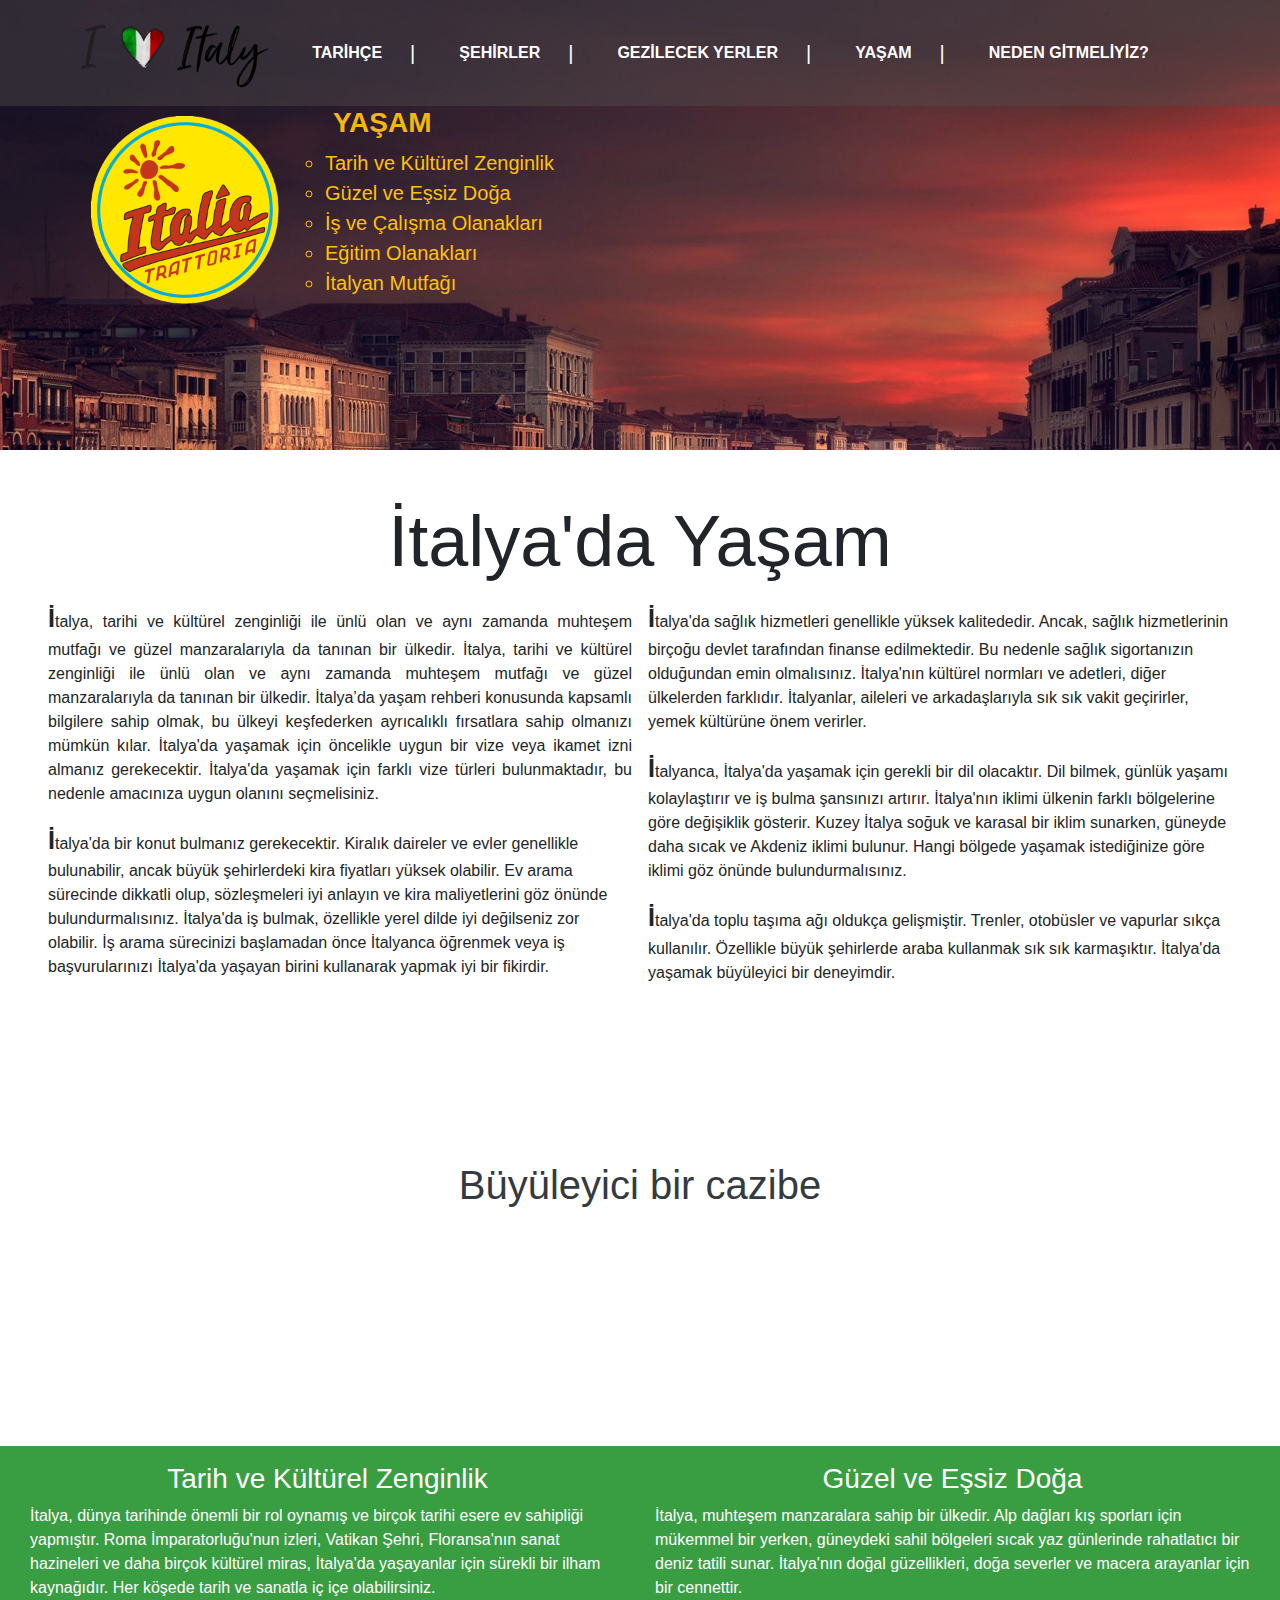
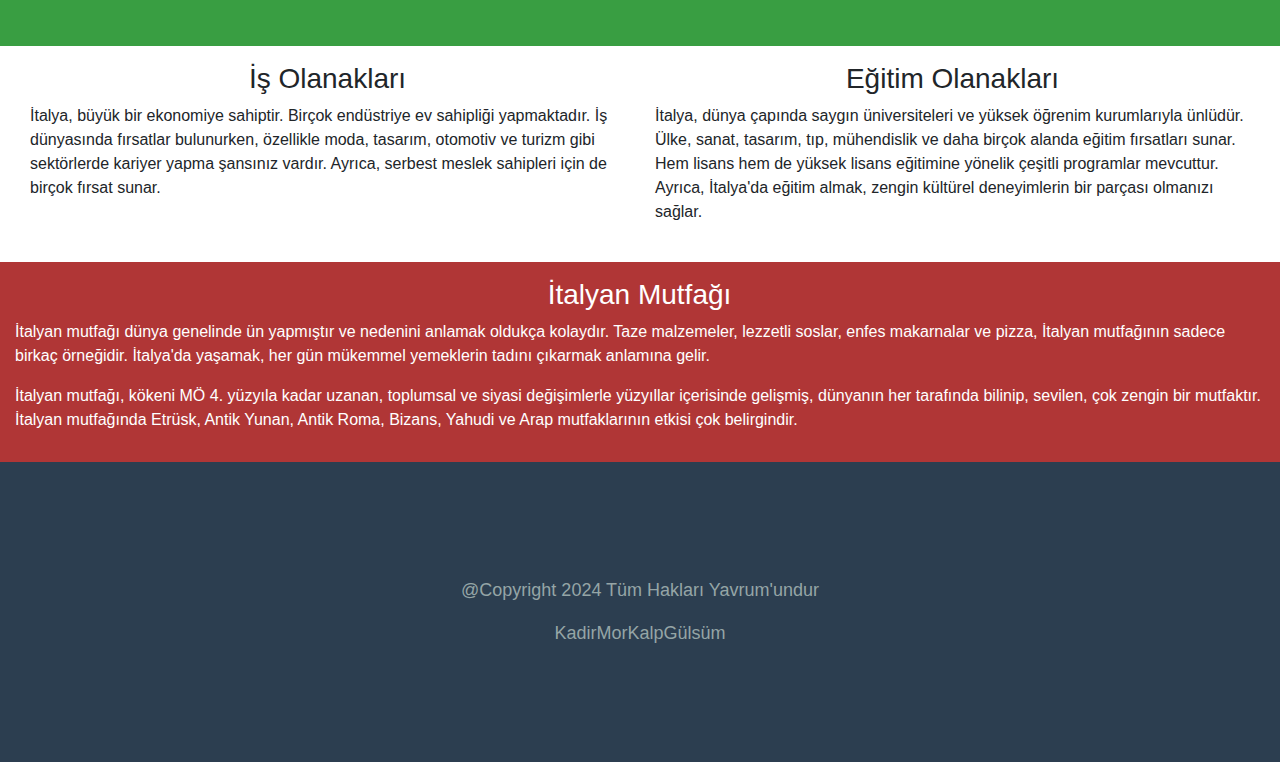
<file: Görseller/yasam.html>
<!DOCTYPE html>
<html lang="en">

<head>
    <meta charset="UTF-8">
    <meta name="viewport" content="width=device-width, initial-scale=1.0">
    <title>Yaşam / My Love & Italy</title>
    <link rel="icon" href="apple-touch-icon.png" type="image/x-icon" />
    <link rel="stylesheet" href="bootstrap.css">
    <link href="https://cdn.jsdelivr.net/npm/bootstrap@5.0.2/dist/css/bootstrap.min.css" rel="stylesheet"
        integrity="sha384-EVSTQN3/azprG1Anm3QDgpJLIm9Nao0Yz1ztcQTwFspd3yD65VohhpuuCOmLASjC" crossorigin="anonymous">
    <link rel="stylesheet" href="stil.css">
    <script src="bootstrap.js"></script>
    <link rel="preconnect" href="https://fonts.googleapis.com">
    <link rel="preconnect" href="https://fonts.gstatic.com" crossorigin>
    <link
        href="https://fonts.googleapis.com/css2?family=Jersey+15&family=Jersey+25&family=Kanit:ital,wght@0,100;0,200;0,300;0,400;0,500;0,600;0,700;0,800;0,900;1,100;1,200;1,300;1,400;1,500;1,600;1,700;1,800;1,900&family=Oswald:wght@200..700&family=Pacifico&family=Rowdies:wght@300;400;700&display=swap"
        rel="stylesheet">
    <link rel="stylesheet" href="https://cdnjs.cloudflare.com/ajax/libs/font-awesome/6.5.2/css/all.min.css"
        integrity="sha512-SnH5WK+bZxgPHs44uWIX+LLJAJ9/2PkPKZ5QiAj6Ta86w+fsb2TkcmfRyVX3pBnMFcV7oQPJkl9QevSCWr3W6A=="
        crossorigin="anonymous" referrerpolicy="no-referrer" />

    <style>
        .yasambilgi {
            column-count: 2;

        }
    </style>
</head>

<body>
    <div class="ust-kisim-sayfalar">
        <nav class="navbar navbar-expand-lg bg-body-tertiary nav-bg">
            <div class="container p-0">
                <a class="navbar-brand" href="index.html">
                    <img class="img-fluid logo" src="logo.png" alt="">
                </a>
                <button class="navbar-toggler" type="button" data-bs-toggle="collapse"
                    data-bs-target="#navbarSupportedContent" aria-controls="navbarSupportedContent"
                    aria-expanded="false" aria-label="Toggle navigation">
                    <span class="navbar-toggler-icon"></span>
                </button>
                <div class="collapse navbar-collapse" id="navbarSupportedContent">
                    <ul class="navbar-nav ms-auto mb-2 mb-lg-0">
                        <li class="nav-item d-flex align-items-center p-2">
                            <a class="nav-link active" aria-current="page" href="tarihce.html">TARİHÇE</a>
                            <span class="ayrac">|</span>
                        </li>
                        <li class="nav-item d-flex align-items-center p-2">
                            <a class="nav-link" href="sehirler.html">ŞEHİRLER</a>
                            <span class="ayrac">|</span>
                        </li>
                        <li class="nav-item d-flex align-items-center p-2">
                            <a class="nav-link" href="gezilecek.html">GEZİLECEK YERLER</a>
                            <span class="ayrac">|</span>
                        </li>
                        <li class="nav-item d-flex align-items-center p-2">
                            <a class="nav-link" href="yasam.html">YAŞAM</a>
                            <span class="ayrac">|</span>
                        </li>
                        <li class="nav-item d-flex align-items-center p-2">
                            <a class="nav-link" href="neden.html">NEDEN GİTMELİYİZ?</a>

                        </li>
                    </ul>

                </div>
            </div>
        </nav>
        <div class="container">
            <div class="row">
                <div class="col-md-12 d-flex align-items-center header-yuk">
                    <img src="Italia-Logo5.png" class="img-fluid logo2" alt="">
                    <div class="sayfa-baslik ms-4">
                        <h3 class="pl-5">YAŞAM</h3>
                        <div>
                            <ul style="list-style-type: circle; font-size: 20px;">
                                <a href="#tkz" style="text-decoration: none;">
                                    <li class="text-warning">Tarih ve Kültürel Zenginlik</li>
                                </a>
                                <a href="#ged" style="text-decoration: none;">
                                    <li class="text-warning">Güzel ve Eşsiz Doğa</li>
                                </a>
                                <a href="#ico" style="text-decoration: none;">
                                    <li class="text-warning">İş ve Çalışma Olanakları</li>
                                </a>
                                <a href="#eo" style="text-decoration: none;">
                                    <li class="text-warning">Eğitim Olanakları</li>
                                </a>
                                <a href="#im" style="text-decoration: none;">
                                    <li class="text-warning">İtalyan Mutfağı</li>
                                </a>
                            </ul>
                        </div>
                    </div>

                </div>
            </div>
        </div>
    </div>

    <div class="container-fluid mt-5 mb-5">
        <div class="row">
            <div>
                <h2 class="text-center display-3">İtalya'da Yaşam</h2>
                <div class="yasambilgi ml-5 mr-5 mt-3">
                    <p style="text-align: justify; ;">İtalya, tarihi ve kültürel zenginliği ile ünlü olan ve aynı zamanda
                        muhteşem mutfağı ve güzel
                        manzaralarıyla da tanınan bir ülkedir.
                        İtalya, tarihi ve kültürel zenginliği ile ünlü olan ve aynı zamanda muhteşem mutfağı ve güzel
                        manzaralarıyla da tanınan bir ülkedir. İtalya’da yaşam rehberi konusunda kapsamlı bilgilere
                        sahip
                        olmak, bu ülkeyi keşfederken ayrıcalıklı fırsatlara sahip olmanızı mümkün kılar. İtalya'da
                        yaşamak
                        için öncelikle uygun bir vize veya ikamet izni almanız gerekecektir. İtalya'da yaşamak için
                        farklı
                        vize türleri bulunmaktadır, bu nedenle amacınıza uygun olanını seçmelisiniz.</p>

                    <p>İtalya'da bir konut bulmanız gerekecektir. Kiralık daireler ve evler genellikle bulunabilir,
                        ancak
                        büyük şehirlerdeki kira fiyatları yüksek olabilir. Ev arama sürecinde dikkatli olup,
                        sözleşmeleri
                        iyi anlayın ve kira maliyetlerini göz önünde bulundurmalısınız. İtalya'da iş bulmak, özellikle
                        yerel
                        dilde iyi değilseniz zor olabilir. İş arama sürecinizi başlamadan önce İtalyanca öğrenmek veya
                        iş
                        başvurularınızı İtalya'da yaşayan birini kullanarak yapmak iyi bir fikirdir.</p>

                    <p>İtalya'da sağlık hizmetleri genellikle yüksek kalitededir. Ancak, sağlık hizmetlerinin birçoğu
                        devlet tarafından finanse edilmektedir. Bu nedenle sağlık sigortanızın olduğundan emin
                        olmalısınız.
                        İtalya'nın kültürel normları ve adetleri, diğer ülkelerden farklıdır. İtalyanlar, aileleri ve
                        arkadaşlarıyla sık sık vakit geçirirler, yemek kültürüne önem verirler.</p>

                    <p>İtalyanca, İtalya'da yaşamak için gerekli bir dil olacaktır. Dil bilmek, günlük yaşamı
                        kolaylaştırır
                        ve iş bulma şansınızı artırır. İtalya'nın iklimi ülkenin farklı bölgelerine göre değişiklik
                        gösterir. Kuzey İtalya soğuk ve karasal bir iklim sunarken, güneyde daha sıcak ve Akdeniz iklimi
                        bulunur. Hangi bölgede yaşamak istediğinize göre iklimi göz önünde bulundurmalısınız.</p>

                    <p>İtalya'da toplu taşıma ağı oldukça gelişmiştir. Trenler, otobüsler ve vapurlar sıkça kullanılır.
                        Özellikle büyük şehirlerde araba kullanmak sık sık karmaşıktır. İtalya'da yaşamak büyüleyici bir
                        deneyimdir. </p>
                </div>
            </div>
        </div>
    </div>
    <div class="container-fluid p-5 slogan2 text-center">
        <p class="söz text-center text-dark mt-5">
            <i class="fa-solid fa-quote-left tirnak1"></i>
            Büyüleyici bir cazibe<i class="fa-solid fa-quote-right tirnak1"></i>
        </p>
    </div>


    <div class="container-fluid itabayrak d-flex flex-md-row flex-column">
        <div class="col-md-6">
            <h3 id="tkz" class="text-center mt-3 ">Tarih ve Kültürel Zenginlik</h3>
            <p>
                İtalya, dünya tarihinde önemli bir rol oynamış ve birçok tarihi esere ev sahipliği yapmıştır. Roma
                İmparatorluğu'nun izleri, Vatikan Şehri, Floransa'nın sanat hazineleri ve daha birçok kültürel miras,
                İtalya'da yaşayanlar için sürekli bir ilham kaynağıdır. Her köşede tarih ve sanatla iç içe
                olabilirsiniz.
            </p>
        </div>
        <div class="col-md-6 ">
            <h3 id="ged" class="text-center mt-3">Güzel ve Eşsiz Doğa</h3>
            <p>
                İtalya, muhteşem manzaralara sahip bir ülkedir. Alp dağları kış sporları için mükemmel bir yerken,
                güneydeki sahil bölgeleri sıcak yaz günlerinde rahatlatıcı bir deniz tatili sunar. İtalya'nın doğal
                güzellikleri, doğa severler ve macera arayanlar için bir cennettir.
            </p>
        </div>
    </div>
    <div class="container-fluid itabayrak2 d-flex flex-md-row flex-column">
        <div class="col-md-6">
            <h3 id="ico" class="text-center mt-3">İş Olanakları</h3>
            <p>
                İtalya, büyük bir ekonomiye sahiptir. Birçok endüstriye ev sahipliği yapmaktadır. İş dünyasında
                fırsatlar bulunurken, özellikle moda, tasarım, otomotiv ve turizm gibi sektörlerde kariyer yapma
                şansınız vardır. Ayrıca, serbest meslek sahipleri için de birçok fırsat sunar.
            </p>
        </div>
        <div class="col-md-6">
            <h3 id="eo" class="text-center mt-3">Eğitim Olanakları</h3>
            <p>
                İtalya, dünya çapında saygın üniversiteleri ve yüksek öğrenim kurumlarıyla ünlüdür. Ülke, sanat,
                tasarım, tıp, mühendislik ve daha birçok alanda eğitim fırsatları sunar. Hem lisans hem de yüksek lisans
                eğitimine yönelik çeşitli programlar mevcuttur. Ayrıca, İtalya'da eğitim almak, zengin kültürel
                deneyimlerin bir parçası olmanızı sağlar.</p>
        </div>

    </div>
    <div class="col-md-12 itabayrak3 flex-md-row flex-column pr-3">
        <h3 id="im" class="text-center mt-3 pt-3">İtalyan Mutfağı</h3>
        <p>
            İtalyan mutfağı dünya genelinde ün yapmıştır ve nedenini anlamak oldukça kolaydır. Taze malzemeler, lezzetli
            soslar, enfes makarnalar ve pizza, İtalyan mutfağının sadece birkaç örneğidir. İtalya'da yaşamak, her gün
            mükemmel yemeklerin tadını çıkarmak anlamına gelir.
        </p>
        <p>İtalyan mutfağı, kökeni MÖ 4. yüzyıla kadar uzanan, toplumsal ve siyasi değişimlerle yüzyıllar içerisinde
            gelişmiş, dünyanın her tarafında bilinip, sevilen, çok zengin bir mutfaktır. İtalyan mutfağında Etrüsk,
            Antik Yunan, Antik Roma, Bizans, Yahudi ve Arap mutfaklarının etkisi çok belirgindir.</p>
    </div>



    <div class="container-fluid d-md-block footer">
        <div class="row">
            <div class="col-md-12 footer-sütun d-flex flex-column justify-content-center align-items-center">
                <div class="icons">
                    <i class="fa-brands fa-square-instagram fa-3x me-2"></i>
                    <i class="fa-brands fa-square-youtube fa-3x me-2"></i>
                    <i class="fa-brands fa-square-x-twitter fa-3x me-2"></i>
                </div>
                <p class="mt-3">@Copyright 2024 Tüm Hakları Yavrum'undur </p>
                <p>KadirMorKalpGülsüm</p>

            </div>
        </div>
    </div>
</file>
<file: Görseller/stil.css>
.logo {
    height: 80px;
    position: relative;
    right: 0;
}

.logo2 {
    height: 200px;
    position: relative;
    right: 0;
}

.ayrac {
    font-size: 20px;
    margin: 0px 20px;
    color: white;
}


.ayrac:hover {
    color: #00820B;
}

.nav-bg {
    background-color: rgba(81, 78, 78, 0.429);
}

.header.yuk{
    height: calc(50vh - 70px);
}
.sayfa-baslik h3{
    color: #F4B70B;
    font-weight: bold;
}
.sayfa-baslik p {
    color: #fff;
    font-weight: bold;
}

.bilgiler{
    text-align: left;
}

.slogan2{
    background-image: url(napolicity.jpg);
    background-size: cover;
    background-attachment: fixed;
    background-position: center center;
    height: 400px;}

    .itabayrak{
        height: 200px;
        background-color: #00820bc6;
        color: #fff;
    }
    .itabayrak2{
            height: 200px;
    }
    .itabayrak3 {
        background-color: #9b0000c9;
        color: #fff;
        height: 200px;
    }

.ust-kisim {
    background-image: url(romakapak.jpg);
    height: 100vh;
    width: 100%;
    background-size: cover;
    background-position: center center;
    background-repeat: no-repeat;
    background-attachment: fixed;
}


.ust-kisim-sayfalar {
    background-image: url(italykapak4.jpg);
    height: 50vh;
    width: 100%;
    background-size: cover;
    background-position: center center;
    background-repeat: no-repeat;
    background-attachment: fixed;
}

.nav-item a {
    color: #fff;
    font-size: 16px;
    font-weight: bold;
}

.nav-item a:hover {
    color: #F4B70B;
}

.navbar-toggler-icon {
    background-image: url("data:image/svg+xml,%3csvg viewBox='0 0 30 30' xmlns='http://www.w3.org/2000/svg'%3e%3cpath stroke='white' stroke-width='2' stroke-linecap='round' stroke-miterlimit='10' d='M4 7h22M4 15h22M4 23h22'/%3e%3c/svg%3e");
}

@media screen and (max-width: 992px) {
    .ayrac {
        display: none;
    }

    .nav-item:hover {
        background-color: black;
        background-size: cover;
    }

}

.bosluk {
    margin-top: 130px;
}

.yazi {
    color: #dac50b;
    border: none 1px #ffdd01;
    border-radius: 50px;
    background-color: rgba(75, 73, 73, 0.441);
    font-family: "Oswald", sans-serif;
    font-optical-sizing: auto;
    font-weight: bold;
    font-style: normal;
}

/* Vize Kısmı */

.vize {
    height: 60px;
}

.tirnak {
    color: #F4B70B;
    font-size: 35px;
    font-weight: bold;
}

.imza {
    font-size: 20px;
}

/* Tarihçe */

.tarihce {
    background-color: #F4B70B;
    
}

.tarihce-ikon {
    width: 235px;
    height: 235px;
    
}

/* Şehirler */

.genel-yazi{
    font-size: 18px;
}
.gezilecek2{
    background-color: #F4B70B;
    background-size: cover;
}
.sehirlerbilgi{
    font-family: 'Times New Roman', Times, serif;
}
.sehirlerbilgi2{
    text-align: justify;

}
.sehirsilüet1 {
    width: 500px;
    height: 700px;
    position: relative;
    top: auto;
    left: auto;
}



/* Slogan */ 

.tirnak1 {
    color: #F4B70B;
    font-size: 52px;
    font-weight: bold;
}

.söz {
    font-size: 40px;
    color: white;
}

.slogan{
    background-image: url(itanightmap.jpg);
    background-size: cover;
    background-attachment: fixed;
    background-position: center center;
    height: 400px;
}
.pizza-ikon{
    font-size: 70px;
    color: #fff;
}

/* Yaşam */

.kategoriler {
    padding: 5px;
    border: 1px solid transparent;
   
}
.kategoriler:hover{
    border: 1px solid grey;
    cursor: pointer;
}
.kategoriler img{
    height: 150px;
}

/* Neden */

.neden {
    background-image: url(neden6.jpg);
    background-size: cover;
    background-position: center center;
    background-attachment: fixed;
    width: auto;
    height: 400px;
    font-size: 25px;
    font-family: Georgia, 'Times New Roman', Times, serif;
}

.yavrum {
    width: auto;
    height: 300px;
}

.devam a:hover {
    color: black !important;
}

.siirler{
    height: 700px;
}
/* Footer */

.footer {
    background-color: #2C3E50;
    width: 100%;
    height: 300px;
    color: #95a5a6;
    
}
.footer p {
    font-size: 18px;
}
.footer-sütun {
    height: 300px;
}
.yasambilgi p::first-letter{
    font-size: 25px;
    font-weight: bold;
}
</file>
